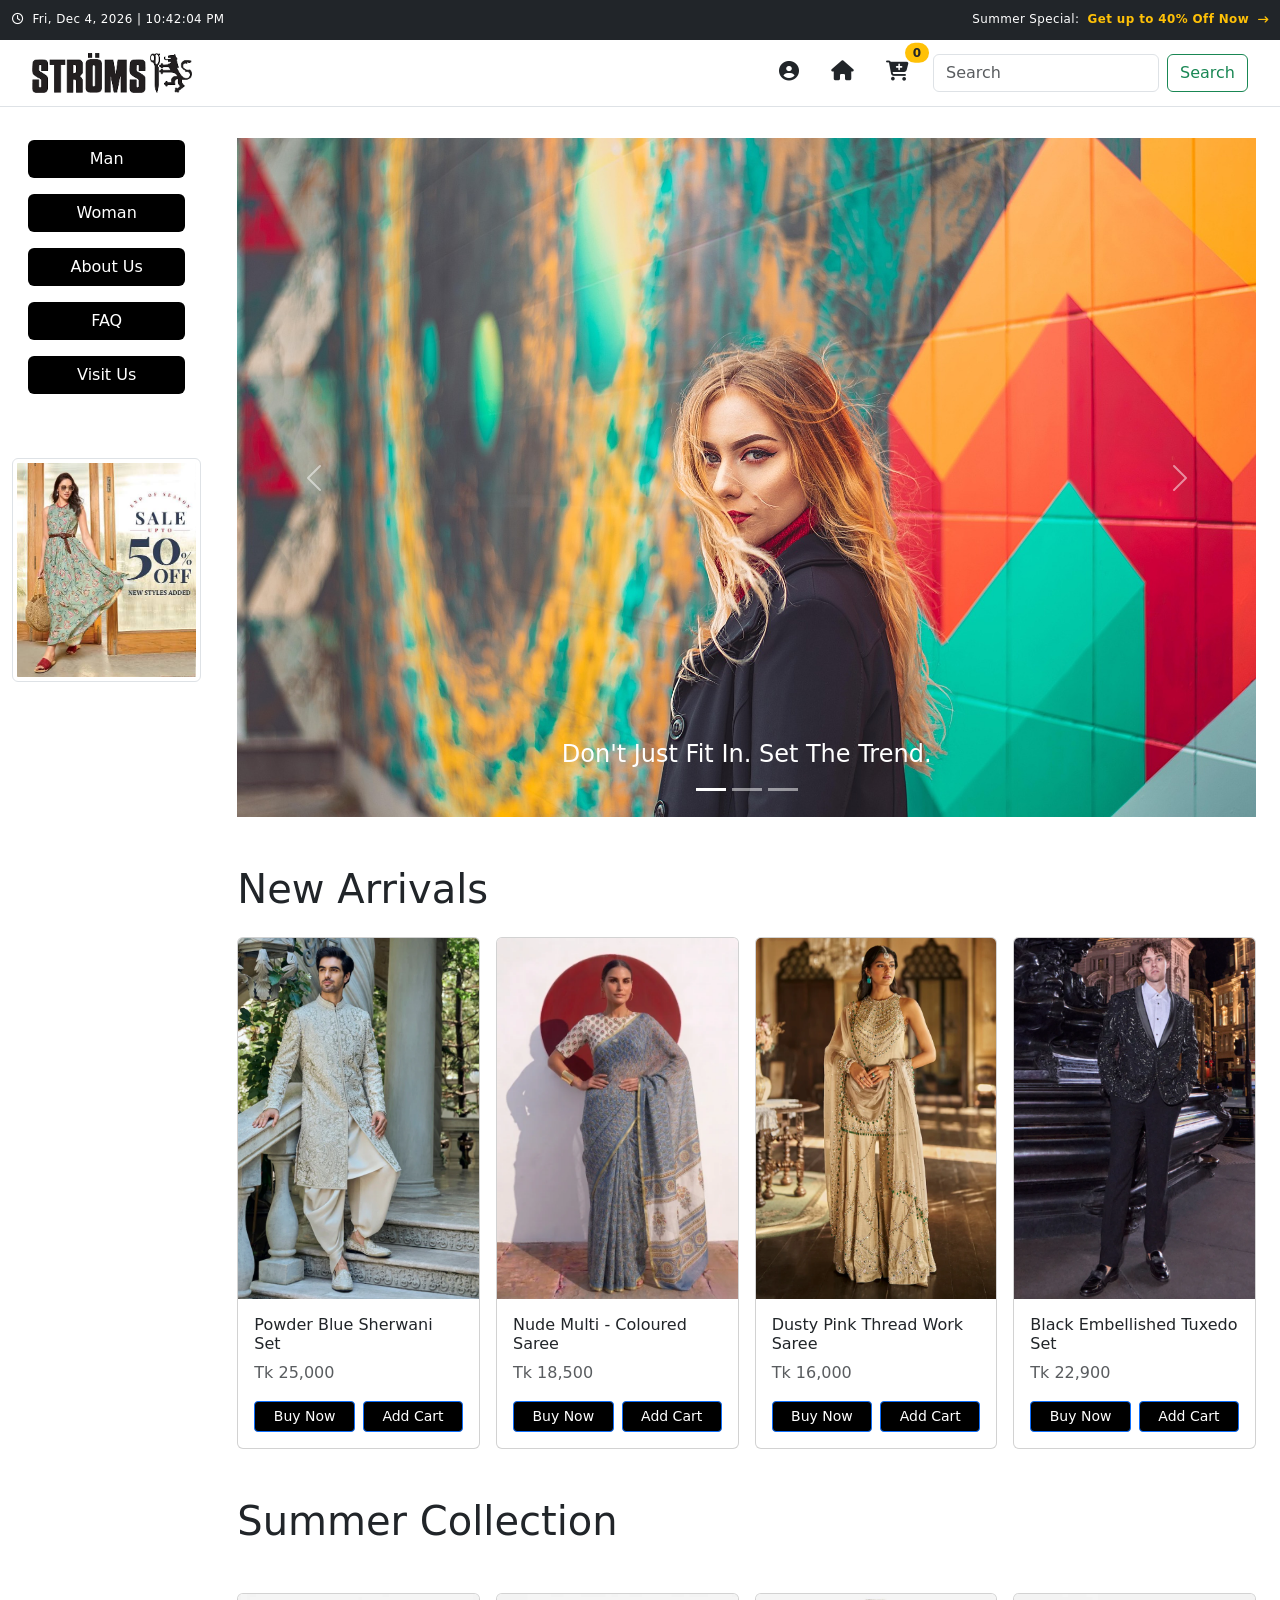
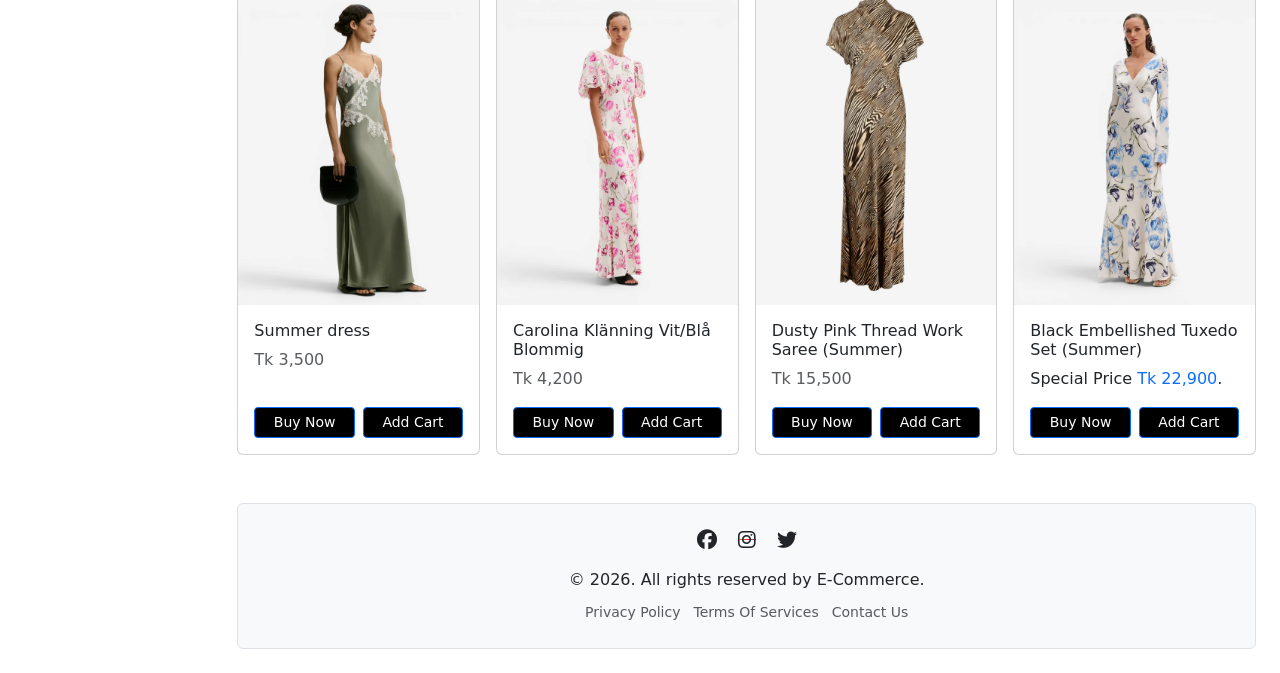
<file: index.html>
<!DOCTYPE html>
<html lang="en">

<head>
    <meta charset="UTF-8">
    <meta name="viewport" content="width=device-width, initial-scale=1.0">
    <title>OVO Home</title>
    <link rel="stylesheet" href="./css/bootstrap.min.css">
    <link rel="stylesheet" href="https://cdnjs.cloudflare.com/ajax/libs/font-awesome/6.5.1/css/all.min.css" />
    <link rel="stylesheet" href="./style.css">
</head>

<body>

    <!-- Sticky nav -1 -->
    <div class="top-ticker-banner fixed-top bg-dark text-white d-flex align-items-center">
        <div
            class="container-fluid bg-dark d-flex flex-column flex-sm-row justify-content-between align-items-center text-center">
            <div class="ticker-date small mb-1 mb-sm-0 text-white fw-large">
                <i class="fa-regular fa-clock me-2"></i><span id="live-clock">Loading timestamp...</span>
            </div>
            <div class="ticker-cta small">
                <span class="d-none d-md-inline text-white">Summer Special:</span>
                <a href="#" class="fw-bold text-warning text-decoration-none ms-1 hover-underline">
                    Get up to 40% Off Now <i class="fa-solid fa-arrow-right-long ms-1 small"></i>
                </a>
            </div>
        </div>
    </div>
    
    

    <header>
        <!--Sticky nav-2-->
        <nav class="navbar navbar-expand-lg fixed-top m-0 p-2 bg-white border-bottom">
            <div class="container-fluid px-md-4">
                <a class="navbar-brand" href="#">
                    <img src="./assets/logo.avif" alt="Logo" style="height: 40px; width: auto;">
                </a>
                <button class="navbar-toggler" type="button" data-bs-toggle="collapse"
                    data-bs-target="#navbarSupportedContent" aria-controls="navbarSupportedContent"
                    aria-expanded="false" aria-label="Toggle navigation">
                    <span class="navbar-toggler-icon"></span>
                </button>

                <div class="collapse navbar-collapse" id="navbarSupportedContent">
                    <ul class="navbar-nav d-md-none border-bottom pb-2 mb-2">
                        <li class="nav-item"><a class="nav-link" href="./man.html">Man</a></li>
                        <li class="nav-item"><a class="nav-link" href="./woman.html">Woman</a></li>
                        <li class="nav-item"><a class="nav-link" href="./aboutus.html">About Us</a></li>
                        <li class="nav-item"><a class="nav-link" href="./faq.html">FAQ</a></li>
                        <li class="nav-item"><a class="nav-link" href="./visit.html">Visit Us</a></li>
                    </ul>

                    <ul class="navbar-nav ms-auto mb-2 mb-lg-0 d-flex flex-row gap-3 alignment-mobile">
                        <li class="nav-item">
                            <a class="nav-link active p-2" aria-current="page" href="./profile.html">
                                <i class="fa-solid fa-circle-user text-dark fs-5"></i>
                            </a>
                        </li>
                        <li class="nav-item">
                            <a class="nav-link p-2" href="./index.html">
                                <i class="fa-solid fa-house text-dark fs-5"></i>
                            </a>
                        </li>
                        <li class="nav-item">
                            <a class="nav-link p-2 position-relative" href="#" data-bs-toggle="offcanvas"
                                data-bs-target="#cartSidebar">
                                <i class="fa-solid fa-cart-plus text-dark fs-5"></i>
                                <span id="cart-count"
                                    class="badge bg-warning text-dark position-absolute top-0 start-100 translate-middle rounded-pill">0</span>
                            </a>
                        </li>
                    </ul>

                    <form class="d-flex ms-lg-3 mt-2 mt-lg-0" role="search">
                        <input class="form-control me-2" type="search" placeholder="Search" aria-label="Search" />
                        <button class="btn btn-outline-success text-success bg-transparent"
                            type="submit">Search</button>
                    </form>
                </div>
            </div>
        </nav>
    </header>

    <main class="main-content-area">
        <div class="container-fluid">
            <div class="row">
                <!--Sticky nav3-->
                <div class="nav-2 col-md-2 position-fixed start-0 vh-100 d-none d-md-block sidebar-desktop-fixed">
                    <ul class="nav nav-pills flex-column px-3 pt-4">
                        <li class="nav-item mb-3"><a class="btn w-100" href="./man.html">Man</a></li>
                        <li class="nav-item mb-3"><a class="btn w-100" href="./woman.html">Woman</a></li>
                        <li class="nav-item mb-3"><a class="btn w-100" href="./aboutus.html">About Us</a></li>
                        <li class="nav-item mb-3"><a class="btn w-100" href="./faq.html">FAQ</a></li>
                        <li class="nav-item mb-3"><a class="btn w-100" href="./visit.html">Visit Us</a></li>
                    </ul>
                    <img src="./assets/sale.jpg" class="img-thumbnail mt-5 d-block mx-auto" alt="Sale">
                </div>
<!--Main start-->
                <div class="col-12 col-md-10 offset-md-2 py-4 px-4">

                    <div class="offcanvas offcanvas-end" tabindex="-1" id="cartSidebar">
                        <div class="offcanvas-header">
                            <h5 class="offcanvas-title">Shopping Cart</h5>
                            <button type="button" class="btn-close" data-bs-dismiss="offcanvas"
                                aria-label="Close"></button>
                        </div>
                        <div class="offcanvas-body">
                            <ul id="cart-items" class="list-group mb-3"></ul>
                            <hr>
                            <h5>Total: Tk <span id="cart-total">0</span></h5>
                        </div>
                    </div>

                    <section class="mb-5">
                        <div id="carouselExampleCaptions" class="carousel slide" data-bs-ride="carousel">
                            <div class="carousel-indicators">
                                <button type="button" data-bs-target="#carouselExampleCaptions" data-bs-slide-to="0"
                                    class="active" aria-current="true" aria-label="Slide 1"></button>
                                <button type="button" data-bs-target="#carouselExampleCaptions" data-bs-slide-to="1"
                                    aria-label="Slide 2"></button>
                                <button type="button" data-bs-target="#carouselExampleCaptions" data-bs-slide-to="2"
                                    aria-label="Slide 3"></button>
                            </div>
                            <div class="carousel-inner">
                                <div class="carousel-item active">
                                    <img src="./assets/caro1.jpg" class="d-block w-100" alt="...">
                                    <div class="carousel-caption">
                                        <h1 class="display-4 fs-4 fs-md-1">Don't Just Fit In. Set The Trend.</h1>
                                    </div>
                                </div>
                                <div class="carousel-item">
                                    <img src="./assets/waldemar_ru-woman-6626742_1920.jpg" class="d-block w-100"
                                        alt="...">
                                    <div class="carousel-caption">
                                        <h1 class="display-4 fs-4 fs-md-1">Fresh Drops Daily. Upgrade Your Rotation.
                                        </h1>
                                    </div>
                                </div>
                                <div class="carousel-item">
                                    <img src="./assets/caro3.jpg" class="d-block w-100" alt="...">
                                    <div class="carousel-caption">
                                        <h1 class="display-4 fs-4 fs-md-1">Your Style, Your Rules. Unapologetically You
                                        </h1>
                                    </div>
                                </div>
                            </div>
                            <button class="carousel-control-prev" type="button"
                                data-bs-target="#carouselExampleCaptions" data-bs-slide="prev">
                                <span class="carousel-control-prev-icon" aria-hidden="true"></span>
                                <span class="visually-hidden">Previous</span>
                            </button>
                            <button class="carousel-control-next" type="button"
                                data-bs-target="#carouselExampleCaptions" data-bs-slide="next">
                                <span class="carousel-control-next-icon" aria-hidden="true"></span>
                                <span class="visually-hidden">Next</span>
                            </button>
                        </div>
                    </section>
<!--Product-->
                    <section class="product-section mb-5">
                        <h3 class="mb-4 display-6"><b>New Arrivals</b></h3>
                        <div class="row g-3">
                            <div class="col-12 col-sm-6 col-lg-3">
                                <div class="card h-100">
                                    <img src="./assets/New Arrivals/10.webp" class="card-img-top" alt="Product">
                                    <div class="card-body d-flex flex-column justify-content-between">
                                        <div>
                                            <h5 class="card-title fs-6">Powder Blue Sherwani Set</h5>
                                            <p class="card-text mb-3 text-muted">Tk 25,000</p>
                                        </div>
                                        <div class="d-flex gap-2">
                                            <a href="#" class="btn btn-primary btn-sm flex-fill">Buy Now</a>
                                            <button class="btn btn-outline-primary btn-sm flex-fill"
                                                onclick="toggleCart('Powder Blue Sherwani Set', 25000, this)">Add
                                                Cart</button>
                                        </div>
                                    </div>
                                </div>
                            </div>
                            <div class="col-12 col-sm-6 col-lg-3">
                                <div class="card h-100">
                                    <img src="./assets/New Arrivals/1.webp" class="card-img-top" alt="Product">
                                    <div class="card-body d-flex flex-column justify-content-between">
                                        <div>
                                            <h5 class="card-title fs-6">Nude Multi - Coloured Saree</h5>
                                            <p class="card-text mb-3 text-muted">Tk 18,500</p>
                                        </div>
                                        <div class="d-flex gap-2">
                                            <a href="#" class="btn btn-primary btn-sm flex-fill">Buy Now</a>
                                            <button class="btn btn-outline-primary btn-sm flex-fill"
                                                onclick="toggleCart('Nude Multi - Coloured Saree', 18500, this)">Add
                                                Cart</button>
                                        </div>
                                    </div>
                                </div>
                            </div>
                            <div class="col-12 col-sm-6 col-lg-3">
                                <div class="card h-100">
                                    <img src="./assets/New Arrivals/7.webp" class="card-img-top" alt="Product">
                                    <div class="card-body d-flex flex-column justify-content-between">
                                        <div>
                                            <h5 class="card-title fs-6">Dusty Pink Thread Work Saree</h5>
                                            <p class="card-text mb-3 text-muted">Tk 16,000</p>
                                        </div>
                                        <div class="d-flex gap-2">
                                            <a href="#" class="btn btn-primary btn-sm flex-fill">Buy Now</a>
                                            <button class="btn btn-outline-primary btn-sm flex-fill"
                                                onclick="toggleCart('Dusty Pink Thread Work Saree', 16000, this)">Add
                                                Cart</button>
                                        </div>
                                    </div>
                                </div>
                            </div>
                            <div class="col-12 col-sm-6 col-lg-3">
                                <div class="card h-100">
                                    <img src="./assets/New Arrivals/11.webp" class="card-img-top" alt="Product">
                                    <div class="card-body d-flex flex-column justify-content-between">
                                        <div>
                                            <h5 class="card-title fs-6">Black Embellished Tuxedo Set</h5>
                                            <p class="card-text mb-3 text-muted">Tk 22,900</p>
                                        </div>
                                        <div class="d-flex gap-2">
                                            <a href="#" class="btn btn-primary btn-sm flex-fill">Buy Now</a>
                                            <button class="btn btn-outline-primary btn-sm flex-fill"
                                                onclick="toggleCart('Black Embellished Tuxedo Set', 22900, this)">Add
                                                Cart</button>
                                        </div>
                                    </div>
                                </div>
                            </div>
                        </div>

                        <h3 class="my-5 display-6"><b>Summer Collection</b></h3>
                        <div class="row g-3">
                            <div class="col-12 col-sm-6 col-lg-3">
                                <div class="card h-100">
                                    <img src="./assets/New Arrivals/31.webp" class="card-img-top" alt="Product">
                                    <div class="card-body d-flex flex-column justify-content-between">
                                        <div>
                                            <h5 class="card-title fs-6">Summer dress</h5>
                                            <p class="card-text mb-3 text-muted">Tk 3,500</p>
                                        </div>
                                        <div class="d-flex gap-2">
                                            <a href="#" class="btn btn-primary btn-sm flex-fill">Buy Now</a>
                                            <button class="btn btn-outline-primary btn-sm flex-fill"
                                                onclick="toggleCart('Summer dress', 3500, this)">Add Cart</button>
                                        </div>
                                    </div>
                                </div>
                            </div>
                            <div class="col-12 col-sm-6 col-lg-3">
                                <div class="card h-100">
                                    <img src="./assets/New Arrivals/32.webp" class="card-img-top" alt="Product">
                                    <div class="card-body d-flex flex-column justify-content-between">
                                        <div>
                                            <h5 class="card-title fs-6">Carolina Klänning Vit/Blå Blommig</h5>
                                            <p class="card-text mb-3 text-muted">Tk 4,200</p>
                                        </div>
                                        <div class="d-flex gap-2">
                                            <a href="#" class="btn btn-primary btn-sm flex-fill">Buy Now</a>
                                            <button class="btn btn-outline-primary btn-sm flex-fill"
                                                onclick="toggleCart('Carolina Klänning Vit/Blå Blommig', 4200, this)">Add
                                                Cart</button>
                                        </div>
                                    </div>
                                </div>
                            </div>
                            <div class="col-12 col-sm-6 col-lg-3">
                                <div class="card h-100">
                                    <img src="./assets/New Arrivals/33.webp" class="card-img-top" alt="Product">
                                    <div class="card-body d-flex flex-column justify-content-between">
                                        <div>
                                            <h5 class="card-title fs-6">Dusty Pink Thread Work Saree (Summer)</h5>
                                            <p class="card-text mb-3 text-muted">Tk 15,500</p>
                                        </div>
                                        <div class="d-flex gap-2">
                                            <a href="#" class="btn btn-primary btn-sm flex-fill">Buy Now</a>
                                            <button class="btn btn-outline-primary btn-sm flex-fill"
                                                onclick="toggleCart('Dusty Pink Thread Work Saree (Summer Edition)', 15500, this)">Add
                                                Cart</button>
                                        </div>
                                    </div>
                                </div>
                            </div>
                            <div class="col-12 col-sm-6 col-lg-3">
                                <div class="card h-100">
                                    <img src="./assets/New Arrivals/34.webp" class="card-img-top" alt="Product">
                                    <div class="card-body d-flex flex-column justify-content-between">
                                        <div>
                                            <h5 class="card-title fs-6">Black Embellished Tuxedo Set (Summer)</h5>
                                            <p class="card-text mb-2">Special Price <span class="text-primary">Tk
                                                    22,900</span>.</p>
                                        </div>
                                        <div class="d-flex gap-2">
                                            <a href="#" class="btn btn-primary btn-sm flex-fill">Buy Now</a>
                                            <button class="btn btn-outline-primary btn-sm flex-fill"
                                                onclick="toggleCart('Black Embellished Tuxedo Set (Summer Edition)', 22900, this)">Add
                                                Cart</button>
                                        </div>
                                    </div>
                                </div>
                            </div>
                        </div>
                    </section>

                    <footer class="text-center bg-light py-4 mt-5 rounded border">
                        <div class="mb-3">
                            <a href="#" class="me-3 text-dark"><i class="fa-brands fa-facebook fa-lg"></i></a>
                            <a href="#" class="me-3 text-dark"><i class="fa-brands fa-instagram fa-lg"></i></a>
                            <a href="#" class="text-dark"><i class="fa-brands fa-twitter fa-lg"></i></a>
                        </div>
                        <p class="mb-2"> &copy; 2026. All rights reserved by E-Commerce. </p>
                        <div>
                            <a href="#" class="text-muted me-2 text-decoration-none small">Privacy Policy</a>
                            <a href="#" class="text-muted me-2 text-decoration-none small">Terms Of Services</a>
                            <a href="#" class="text-muted text-decoration-none small">Contact Us</a>
                        </div>
                    </footer>

                </div>
            </div>
        </div>
    </main>
<!--java-->
    <script>
       
        function updateLiveClock() {
            const clockElement = document.getElementById('live-clock');
            if (!clockElement) return;

            const now = new Date();
            const options = { weekday: 'short', year: 'numeric', month: 'short', day: 'numeric' };
            const dateString = now.toLocaleDateString('en-US', options);
            const timeString = now.toLocaleTimeString('en-US', { hour12: true });

            clockElement.innerText = `${dateString} | ${timeString}`;
        }
        updateLiveClock();
        setInterval(updateLiveClock, 1000);

        // --- Cart  ---
        let count = 0;
        let total = 0;

        function toggleCart(name, price, button) {
            const itemId = "cart-item-" + name.replace(/[^a-zA-Z0-9]/g, "-").toLowerCase();
            const existingItem = document.getElementById(itemId);

            if (!existingItem) {
                count++;
                total += price;

                let li = document.createElement("li");
                li.id = itemId;
                li.className = "list-group-item d-flex justify-content-between align-items-center";
                li.innerHTML = `<span>${name}</span> <span class="text-muted">Tk ${price.toLocaleString()}</span>`;
                document.getElementById("cart-items").appendChild(li);

                button.classList.remove('btn-outline-primary');
                button.classList.add('btn-success');
                button.innerText = 'Added ✓';
            } else {
                count--;
                total -= price;

                existingItem.remove();

                button.classList.remove('btn-success');
                button.classList.add('btn-outline-primary');
                button.innerText = 'Add Cart';
            }

            document.getElementById("cart-count").innerText = count;
            document.getElementById("cart-total").innerText = total.toLocaleString();
        }
    </script>
    <script src="./js/bootstrap.bundle.js"></script>
</body>

</html>
</file>
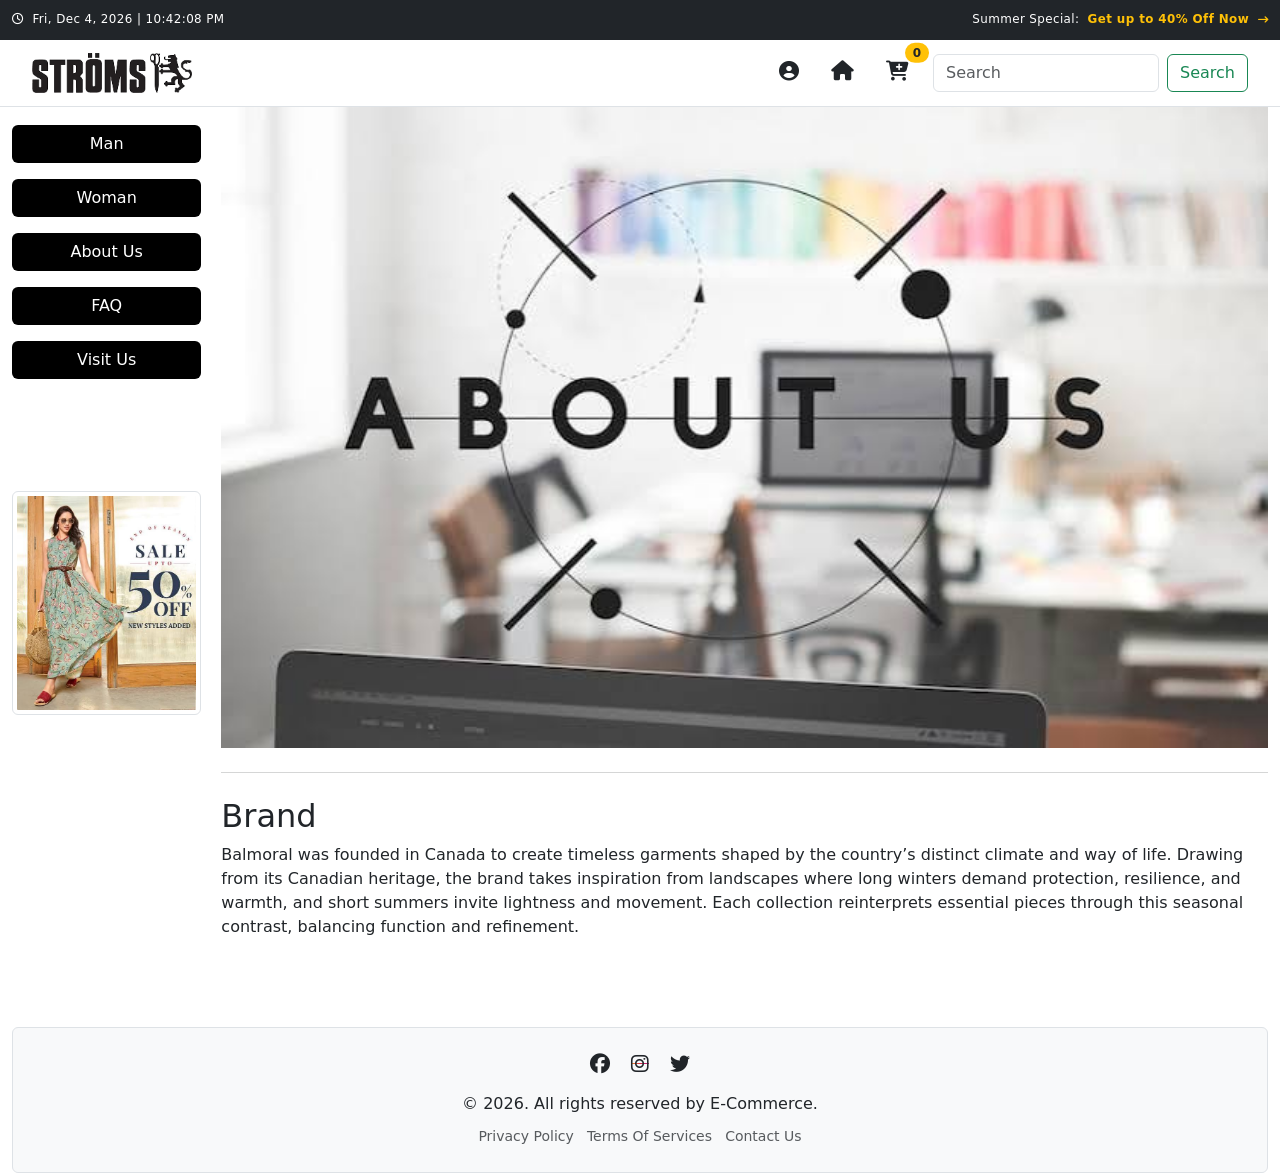
<file: aboutus.html>
<!DOCTYPE html>
<html lang="en">

<head>
    <meta charset="UTF-8">
    <meta name="viewport" content="width=device-width, initial-scale=1.0">
    <title>OVO About Us</title>
    <link rel="stylesheet" href="./css/bootstrap.min.css">
    <link rel="stylesheet" href="https://cdnjs.cloudflare.com/ajax/libs/font-awesome/6.5.1/css/all.min.css" />
    <link rel="stylesheet" href="./style.css">
</head>

<body>

    <!-- Sticky nav -1 -->
    <div class="top-ticker-banner fixed-top bg-dark text-white d-flex align-items-center">
        <div
            class="container-fluid bg-dark d-flex flex-column flex-sm-row justify-content-between align-items-center text-center">
            <div class="ticker-date small mb-1 mb-sm-0 text-white fw-large">
                <i class="fa-regular fa-clock me-2"></i><span id="live-clock">Loading timestamp...</span>
            </div>
            <div class="ticker-cta small">
                <span class="d-none d-md-inline text-white">Summer Special:</span>
                <a href="#" class="fw-bold text-warning text-decoration-none ms-1 hover-underline">
                    Get up to 40% Off Now <i class="fa-solid fa-arrow-right-long ms-1 small"></i>
                </a>
            </div>
        </div>
    </div>
    
    
    
    <header>
        <!--Sticky nav-2-->
        <nav class="navbar navbar-expand-lg fixed-top m-0 p-2 bg-white border-bottom">
            <div class="container-fluid px-md-4">
                <a class="navbar-brand" href="#">
                    <img src="./assets/logo.avif" alt="Logo" style="height: 40px; width: auto;">
                </a>
                <button class="navbar-toggler" type="button" data-bs-toggle="collapse"
                    data-bs-target="#navbarSupportedContent" aria-controls="navbarSupportedContent" aria-expanded="false"
                    aria-label="Toggle navigation">
                    <span class="navbar-toggler-icon"></span>
                </button>
    
                <div class="collapse navbar-collapse" id="navbarSupportedContent">
                    <ul class="navbar-nav d-md-none border-bottom pb-2 mb-2">
                        <li class="nav-item"><a class="nav-link" href="./man.html">Man</a></li>
                        <li class="nav-item"><a class="nav-link" href="./woman.html">Woman</a></li>
                        <li class="nav-item"><a class="nav-link" href="./aboutus.html">About Us</a></li>
                        <li class="nav-item"><a class="nav-link" href="./faq.html">FAQ</a></li>
                        <li class="nav-item"><a class="nav-link" href="./visit.html">Visit Us</a></li>
                    </ul>
    
                    <ul class="navbar-nav ms-auto mb-2 mb-lg-0 d-flex flex-row gap-3 alignment-mobile">
                        <li class="nav-item">
                            <a class="nav-link active p-2" aria-current="page" href="./profile.html">
                                <i class="fa-solid fa-circle-user text-dark fs-5"></i>
                            </a>
                        </li>
                        <li class="nav-item">
                            <a class="nav-link p-2" href="./index.html">
                                <i class="fa-solid fa-house text-dark fs-5"></i>
                            </a>
                        </li>
                        <li class="nav-item">
                            <a class="nav-link p-2 position-relative" href="#" data-bs-toggle="offcanvas"
                                data-bs-target="#cartSidebar">
                                <i class="fa-solid fa-cart-plus text-dark fs-5"></i>
                                <span id="cart-count"
                                    class="badge bg-warning text-dark position-absolute top-0 start-100 translate-middle rounded-pill">0</span>
                            </a>
                        </li>
                    </ul>
    
                    <form class="d-flex ms-lg-3 mt-2 mt-lg-0" role="search">
                        <input class="form-control me-2" type="search" placeholder="Search" aria-label="Search" />
                        <button class="btn btn-outline-success text-success bg-transparent" type="submit">Search</button>
                    </form>
                </div>
            </div>
        </nav>
    </header>

    <main style="padding-top: 56px;">
        <div class="container-fluid">
            <div class="row">


                <div class="nav-2 col-md-2 position-fixed start-0 vh-100 d-none d-md-block"
                    style="z-index: 1020; top: 56px; padding-top: 69px;">
                    <ul class="nav nav-pills flex-column px-7 pt-9 ">
                        
                        <li class="nav-item mb-3">
                            <a class="btn w-100 " href="./man.html">Man</a>
                        </li>
                        <li class="nav-item mb-3">
                            <a class="btn w-100 " href="./woman.html">Woman</a>
                        </li>
                        <li class="nav-item mb-3">
                            <a class="btn w-100 " href="./aboutus.html">About Us</a>
                        </li>
                        <li class="nav-item mb-3">
                            <a class="btn w-100 " href="./faq.html">FAQ</a>
                        </li>
                        <li class="nav-item mb-3">
                            <a class="btn w-100 " href="./visit.html">Visit Us</a>
                        </li>
                    </ul>
                <br>
                <br>
                <img src="./assets/sale.jpg" class="img-thumbnail mt-5 d-block mx-auto" alt="...">
                </div>
                </div>


                <div class="col-12 col-md-10 offset-md-2 py-4 px-4">


                    <div class="offcanvas offcanvas-end" tabindex="-1" id="cartSidebar">
                        <div class="offcanvas-header">
                            <h5 class="offcanvas-title">Shopping Cart</h5>
                            <button type="button" class="btn-close" data-bs-dismiss="offcanvas"
                                aria-label="Close"></button>
                        </div>
                        <div class="offcanvas-body">
                            <ul id="cart-items" class="list-group mb-3">

                            </ul>
                            <hr>
                            <h5>Total: Tk <span id="cart-total">0</span></h5>
                        </div>
                    </div>
                </div>

                <!--about us-->
<section style="margin-top: -33px !important; position: relative; z-index: 10;">
    <div class="col-md-10 offset-md-2 pt-0 pb-4 px-6">
        <img src="./assets/about us.jpg" alt="About Us" class="img-fluid w-100">

        <hr class="my-4 text-muted">

        <div class="text">
            <div class="text-head">
                <h2>Brand</h2>
            </div>
            <div class="text-p">
                <p>Balmoral was founded in Canada to create timeless garments shaped by the country’s distinct climate
                    and way of life.
                    Drawing from its Canadian heritage, the brand takes inspiration from landscapes where long winters
                    demand protection,
                    resilience, and warmth, and short summers invite lightness and movement. Each collection
                    reinterprets essential pieces
                    through this seasonal contrast, balancing function and refinement.</p>
            </div>
        </div>
    </div>
</section>









<footer class="text-center bg-light py-4 mt-5 rounded border">
    <div class="mb-3">
        <a href="#" class="me-3 text-dark"><i class="fa-brands fa-facebook fa-lg"></i></a>
        <a href="#" class="me-3 text-dark"><i class="fa-brands fa-instagram fa-lg"></i></a>
        <a href="#" class="text-dark"><i class="fa-brands fa-twitter fa-lg"></i></a>
    </div>
    <p class="mb-2"> &copy; 2026. All rights reserved by E-Commerce. </p>
    <div>
        <a href="#" class="text-muted me-2 text-decoration-none small">Privacy Policy</a>
        <a href="#" class="text-muted me-2 text-decoration-none small">Terms Of Services</a>
        <a href="#" class="text-muted text-decoration-none small">Contact Us</a>
    </div>
</footer>

</div>
</div>
</div>
</main>
<!--Java-->
<script>

    function updateLiveClock() {
        const clockElement = document.getElementById('live-clock');
        if (!clockElement) return;

        const now = new Date();
        const options = { weekday: 'short', year: 'numeric', month: 'short', day: 'numeric' };
        const dateString = now.toLocaleDateString('en-US', options);
        const timeString = now.toLocaleTimeString('en-US', { hour12: true });

        clockElement.innerText = `${dateString} | ${timeString}`;
    }
    updateLiveClock();
    setInterval(updateLiveClock, 1000);

    // --- Cart  ---
    let count = 0;
    let total = 0;

    function toggleCart(name, price, button) {
        const itemId = "cart-item-" + name.replace(/[^a-zA-Z0-9]/g, "-").toLowerCase();
        const existingItem = document.getElementById(itemId);

        if (!existingItem) {
            count++;
            total += price;

            let li = document.createElement("li");
            li.id = itemId;
            li.className = "list-group-item d-flex justify-content-between align-items-center";
            li.innerHTML = `<span>${name}</span> <span class="text-muted">Tk ${price.toLocaleString()}</span>`;
            document.getElementById("cart-items").appendChild(li);

            button.classList.remove('btn-outline-primary');
            button.classList.add('btn-success');
            button.innerText = 'Added ✓';
        } else {
            count--;
            total -= price;

            existingItem.remove();

            button.classList.remove('btn-success');
            button.classList.add('btn-outline-primary');
            button.innerText = 'Add Cart';
        }

        document.getElementById("cart-count").innerText = count;
        document.getElementById("cart-total").innerText = total.toLocaleString();
    }
</script>


<script src="./js/bootstrap.bundle.js"></script>
</body>

</html>
</file>
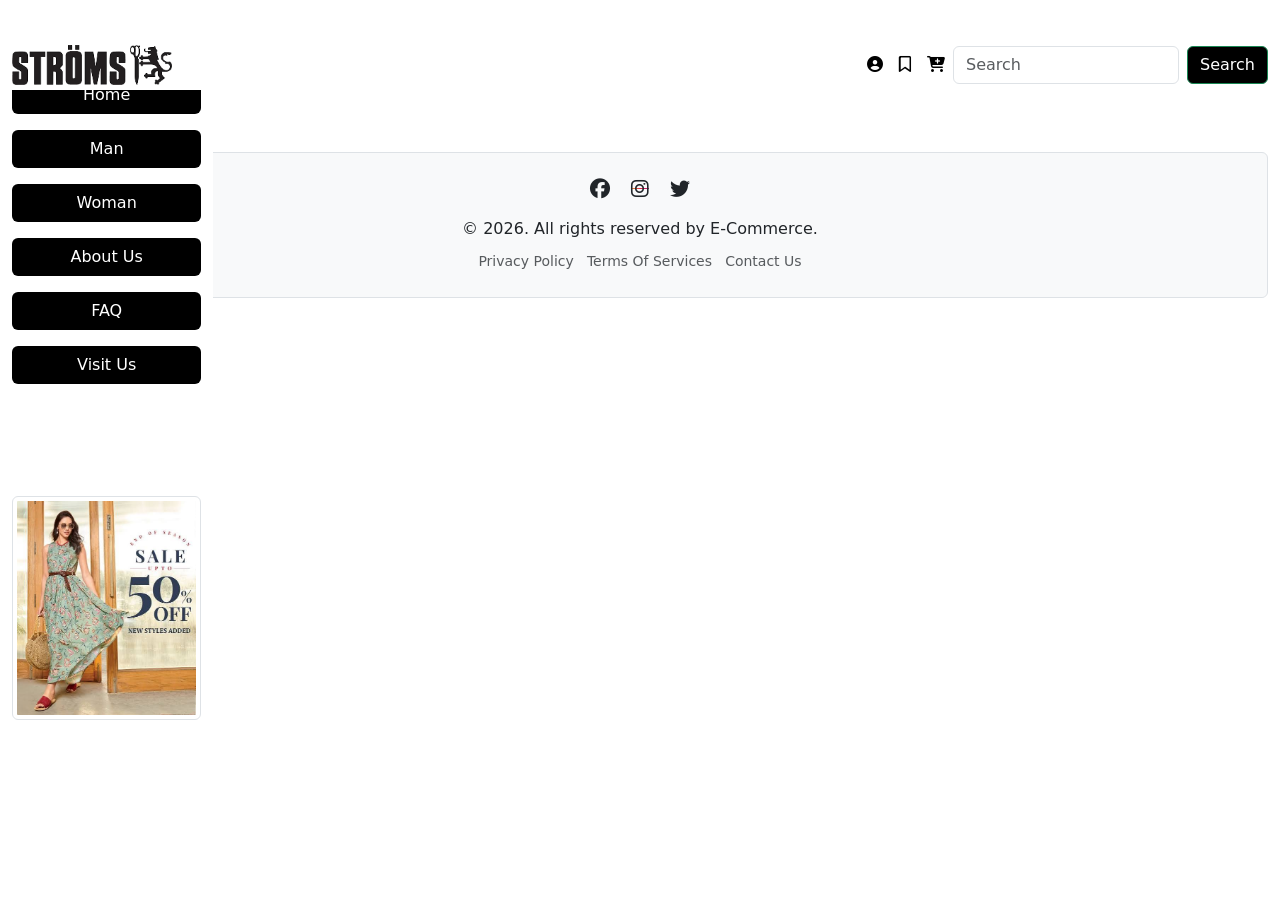
<file: cart.html>
<!DOCTYPE html>
<html lang="en">

<head>
    <meta charset="UTF-8">
    <meta name="viewport" content="width=device-width, initial-scale=1.0">
    <title>OVO Cart</title>
    <link rel="stylesheet" href="./css/bootstrap.min.css">
    <link rel="stylesheet" href="https://cdnjs.cloudflare.com/ajax/libs/font-awesome/6.5.1/css/all.min.css" />
    <link rel="stylesheet" href="./style.css">
</head>

<body>

    <header>
        <nav class="navbar navbar-expand-lg fixed-top m-0 p-0">
            <div class="container-fluid px-8">
                <a class="navbar-brand" href="#">
                    <img src="./assets/logo.avif" alt="Logo" style="height: 40px; width: auto;">
                </a>
                <button class="navbar-toggler" type="button" data-bs-toggle="collapse"
                    data-bs-target="#navbarSupportedContent" aria-controls="navbarSupportedContent"
                    aria-expanded="false" aria-label="Toggle navigation">
                    <span class="navbar-toggler-icon"></span>
                </button>
                <div class="collapse navbar-collapse" id="navbarSupportedContent">
                    <ul class="navbar-nav ms-auto mb-2 mb-lg-0">
                        <li class="nav-item">
                            <a class="nav-link active" aria-current="page" href="#"><i class="fa-solid fa-circle-user"
                                    style="color: rgb(0, 0, 0);"></i></a>
                        </li>
                        <li class="nav-item">
                            <a class="nav-link" href=""><i class="fa-regular fa-bookmark"
                                    style="color: rgb(0, 0, 0);"></i></a>
                        </li>
                        <li class="nav-item">
                            <a class="nav-link" href="#">
                                <i class="fa-solid fa-cart-plus" style="color: rgb(0, 0, 0);"></i>
                                <span></span>
                            </a>
                        </li>
                    </ul>
                    <form class="d-flex" role="search">
                        <input class="form-control me-2" type="search" placeholder="Search" aria-label="Search" />
                        <button class="btn btn-outline-success" type="submit">Search</button>
                    </form>
                </div>
            </div>
        </nav>
    </header>

    <main style="padding-top: 56px;">
        <div class="container-fluid">
            <div class="row">

                
                <div class="nav-2 col-md-2 position-fixed start-0 vh-100 d-none d-md-block"
                    style="z-index: 1020; top: 56px; padding-top: 20px;">
                    <ul class="nav nav-pills flex-column px-7 pt-9 ">
                        <li class="nav-item mb-3 ">
                            <a class="btn  w-100" aria-current="page" href="./index.html">Home</a>
                        </li>
                        <li class="nav-item mb-3">
                            <a class="btn w-100 " href="#">Man</a>
                        </li>
                        <li class="nav-item mb-3">
                            <a class="btn w-100 " href="#">Woman</a>
                        </li>
                        <li class="nav-item mb-3">
                            <a class="btn w-100 " href="./aboutus.html">About Us</a>
                        </li>
                        <li class="nav-item mb-3">
                            <a class="btn w-100 " href="./faq.html">FAQ</a>
                        </li>
                        <li class="nav-item mb-3">
                            <a class="btn w-100 " href="./visit.html">Visit Us</a>
                        </li>
                    </ul>
                    <br>
                    <br>
                    <img src="./assets/sale.jpg" class="img-thumbnail mt-5 d-block mx-auto" alt="...">
                    </div>
                </div>
                <!--cart-->
                <div class="col-md-10 offset-md-2 py-4 px-4">
                    <div class="offcanvas offcanvas-end" tabindex="-1" id="cartSidebar">
                        <div class="offcanvas-header">
                            <h5>Your Cart</h5>
                            <button type="button" class="btn-close" data-bs-dismiss="offcanvas"></button>
                        </div>
                    
                        <div class="offcanvas-body">
                            <ul id="cart-items" class="list-group mb-3"></ul>
                    
                            <h5>Total: Tk <span id="cart-total">0</span></h5>
                        </div>
                    </div>
                    <script>
                        let count = 0;
                        let total = 0;

                        function addToCart(name, price) {

                            count++;
                            total += price;

                            document.getElementById("cart-count").innerText = count;
                            document.getElementById("cart-total").innerText = total;

                            let li = document.createElement("li");
                            li.className = "list-group-item";
                            li.innerHTML = `${name} - Tk ${price}`;

                            document.getElementById("cart-items").appendChild(li);
                        }
                    </script>
                </div>
                <!--footer-->
                <footer class="text-center bg-light py-4 mt-5 rounded border">
                    <div class="mb-3">
                        <a href="#" class="me-3 text-dark"><i class="fa-brands fa-facebook fa-lg"></i></a>
                        <a href="#" class="me-3 text-dark"><i class="fa-brands fa-instagram fa-lg"></i></a>
                        <a href="#" class="text-dark"><i class="fa-brands fa-twitter fa-lg"></i></a>
                    </div>
                    <p class="mb-2"> &copy; 2026. All rights reserved by E-Commerce. </p>
                    <div>
                        <a href="#" class="text-muted me-2 text-decoration-none small">Privacy Policy</a>
                        <a href="#" class="text-muted me-2 text-decoration-none small">Terms Of Services</a>
                        <a href="#" class="text-muted text-decoration-none small">Contact Us</a>
                    </div>
                </footer>
                
                </div>
                </div>
                </div>
                </main>
                
                <script src="./js/bootstrap.bundle.js"></script>
                </body>
</file>
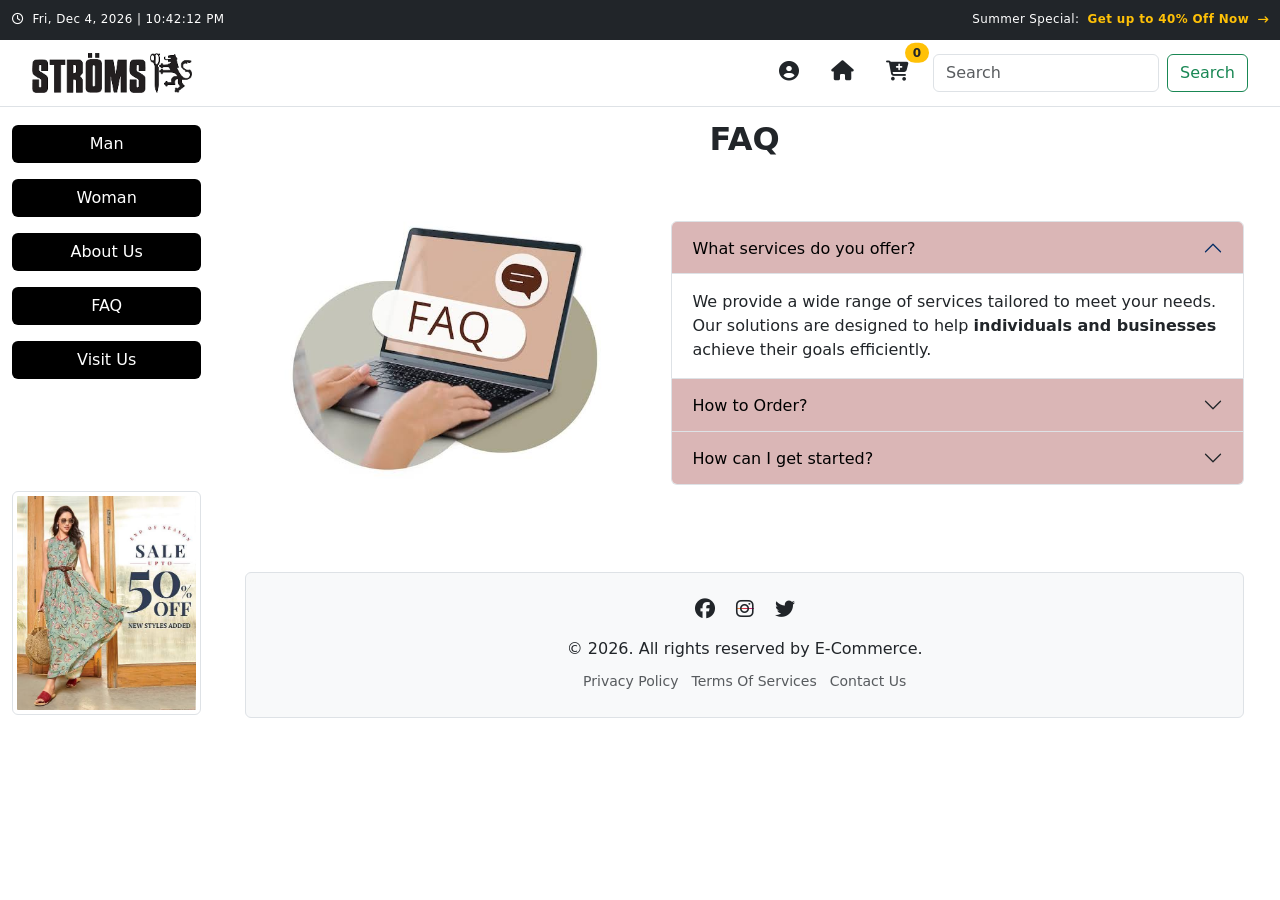
<file: faq.html>
<!DOCTYPE html>
<html lang="en">

<head>
    <meta charset="UTF-8">
    <meta name="viewport" content="width=device-width, initial-scale=1.0">
    <title>OVO FAQ</title>
    <link rel="stylesheet" href="./css/bootstrap.min.css">
    <link rel="stylesheet" href="https://cdnjs.cloudflare.com/ajax/libs/font-awesome/6.5.1/css/all.min.css" />
    <link rel="stylesheet" href="./style.css">
</head>

<body>

<!-- Sticky nav -1 -->
<div class="top-ticker-banner fixed-top bg-dark text-white d-flex align-items-center">
    <div
        class="container-fluid bg-dark d-flex flex-column flex-sm-row justify-content-between align-items-center text-center">
        <div class="ticker-date small mb-1 mb-sm-0 text-white fw-large">
            <i class="fa-regular fa-clock me-2"></i><span id="live-clock">Loading timestamp...</span>
        </div>
        <div class="ticker-cta small">
            <span class="d-none d-md-inline text-white">Summer Special:</span>
            <a href="#" class="fw-bold text-warning text-decoration-none ms-1 hover-underline">
                Get up to 40% Off Now <i class="fa-solid fa-arrow-right-long ms-1 small"></i>
            </a>
        </div>
    </div>
</div>



<header>
    <!--Sticky nav-2-->
    <nav class="navbar navbar-expand-lg fixed-top m-0 p-2 bg-white border-bottom">
        <div class="container-fluid px-md-4">
            <a class="navbar-brand" href="#">
                <img src="./assets/logo.avif" alt="Logo" style="height: 40px; width: auto;">
            </a>
            <button class="navbar-toggler" type="button" data-bs-toggle="collapse"
                data-bs-target="#navbarSupportedContent" aria-controls="navbarSupportedContent" aria-expanded="false"
                aria-label="Toggle navigation">
                <span class="navbar-toggler-icon"></span>
            </button>

            <div class="collapse navbar-collapse" id="navbarSupportedContent">
                <ul class="navbar-nav d-md-none border-bottom pb-2 mb-2">
                    <li class="nav-item"><a class="nav-link" href="./man.html">Man</a></li>
                    <li class="nav-item"><a class="nav-link" href="./woman.html">Woman</a></li>
                    <li class="nav-item"><a class="nav-link" href="./aboutus.html">About Us</a></li>
                    <li class="nav-item"><a class="nav-link" href="./faq.html">FAQ</a></li>
                    <li class="nav-item"><a class="nav-link" href="./visit.html">Visit Us</a></li>
                </ul>

                <ul class="navbar-nav ms-auto mb-2 mb-lg-0 d-flex flex-row gap-3 alignment-mobile">
                    <li class="nav-item">
                        <a class="nav-link active p-2" aria-current="page" href="./profile.html">
                            <i class="fa-solid fa-circle-user text-dark fs-5"></i>
                        </a>
                    </li>
                    <li class="nav-item">
                        <a class="nav-link p-2" href="./index.html">
                            <i class="fa-solid fa-house text-dark fs-5"></i>
                        </a>
                    </li>
                    <li class="nav-item">
                        <a class="nav-link p-2 position-relative" href="#" data-bs-toggle="offcanvas"
                            data-bs-target="#cartSidebar">
                            <i class="fa-solid fa-cart-plus text-dark fs-5"></i>
                            <span id="cart-count"
                                class="badge bg-warning text-dark position-absolute top-0 start-100 translate-middle rounded-pill">0</span>
                        </a>
                    </li>
                </ul>

                <form class="d-flex ms-lg-3 mt-2 mt-lg-0" role="search">
                    <input class="form-control me-2" type="search" placeholder="Search" aria-label="Search" />
                    <button class="btn btn-outline-success text-success bg-transparent" type="submit">Search</button>
                </form>
            </div>
        </div>
    </nav>
</header>

    <main style="padding-top: 56px;">
        <div class="container-fluid">
            <div class="row">


                <div class="nav-2 col-md-2 position-fixed start-0 vh-100 d-none d-md-block"
                    style="z-index: 1020; top: 56px; padding-top: 69px;">
                    <ul class="nav nav-pills flex-column px-7 pt-9 ">
                        <li class="nav-item mb-3">
                            <a class="btn w-100 " href="./man.html">Man</a>
                        </li>
                        <li class="nav-item mb-3">
                            <a class="btn w-100 " href="./woman.html">Woman</a>
                        </li>
                        <li class="nav-item mb-3">
                            <a class="btn w-100 " href="./aboutus.html">About Us</a>
                        </li>
                        <li class="nav-item mb-3">
                            <a class="btn w-100 " href="./faq.html">FAQ</a>
                        </li>
                        <li class="nav-item mb-3">
                            <a class="btn w-100 " href="./visit.html">Visit Us</a>
                        </li>
                    </ul>
                    <br>
                    <br>
                    <img src="./assets/sale.jpg" class="img-thumbnail mt-5 d-block mx-auto" alt="...">
                    </div>
                </div>


            <div class="col-12 col-md-10 offset-md-2 py-4 px-4 ">


                    <div class="offcanvas offcanvas-end" tabindex="-1" id="cartSidebar">
                        <div class="offcanvas-header">
                            <h5 class="offcanvas-title">Shopping Cart</h5>
                            <button type="button" class="btn-close" data-bs-dismiss="offcanvas"
                                aria-label="Close"></button>
                        </div>
                        <div class="offcanvas-body">
                            <ul id="cart-items" class="list-group mb-3">

                            </ul>
                            <hr>
                            <h5>Total: Tk <span id="cart-total">0</span></h5>
                        </div>
                    </div>
                </div>

            <!--faq-->
            <section style="margin-top: -33px !important; position: relative; z-index: 10;">
                <div class="col-md-10 offset-md-2 pt-0 pb-4 px-4">
            <section class="faq-section mb-5">
                <h2 class="text-center mb-4 fw-bolder">FAQ</h2>
            
                <div class="row align-items-center">
                    <div class="col-md-5 text-center mb-3 mb-md-0">
                        <img src="./assets/faq.jpg" class="img-fluid rounded" alt="FAQ Image">
                    </div>
                    <div class="col-md-7">
                        <div class="accordion" id="accordionExample">
            
                            <!-- Item 1 -->
                            <div class="accordion-item">
                                <h2 class="accordion-header">
                                    <button class="accordion-button" type="button" data-bs-toggle="collapse"
                                        data-bs-target="#collapseOne" aria-expanded="true" aria-controls="collapseOne">
                                        What services do you offer?
                                    </button>
                                </h2>
                                <!-- Added 'show' here so only the first one is open initially -->
                                <div id="collapseOne" class="accordion-collapse collapse show" data-bs-parent="#accordionExample">
                                    <div class="accordion-body">
                                        We provide a wide range of services tailored to meet your needs. Our
                                        solutions are designed to help <strong>individuals and
                                            businesses</strong> achieve their goals efficiently.
                                    </div>
                                </div>
                            </div>
            
                            <!-- Item 2 -->
                            <div class="accordion-item">
                                <h2 class="accordion-header">
                                    <!-- FIXED: changed target to #collapseTwo and aria-expanded to false -->
                                    <button class="accordion-button collapsed" type="button" data-bs-toggle="collapse"
                                        data-bs-target="#collapseTwo" aria-expanded="false" aria-controls="collapseTwo">
                                        How to Order?
                                    </button>
                                </h2>
                                <!-- FIXED: changed ID to collapseTwo and removed 'show' so it starts closed -->
                                <div id="collapseTwo" class="accordion-collapse collapse" data-bs-parent="#accordionExample">
                                    <div class="accordion-body">
                                        We provide a wide range of services tailored to meet your needs. Our
                                        solutions are designed to help <strong>individuals and
                                            businesses</strong> achieve their goals efficiently.
                                    </div>
                                </div>
                            </div>
            
                            <!-- Item 3 -->
                            <div class="accordion-item">
                                <h2 class="accordion-header">
                                    <!-- FIXED: changed target to #collapseThree -->
                                    <button class="accordion-button collapsed" type="button" data-bs-toggle="collapse"
                                        data-bs-target="#collapseThree" aria-expanded="false" aria-controls="collapseThree">
                                        How can I get started?
                                    </button>
                                </h2>
                                <!-- FIXED: changed ID to collapseThree -->
                                <div id="collapseThree" class="accordion-collapse collapse" data-bs-parent="#accordionExample">
                                    <div class="accordion-body">
                                        Getting started is simple. Browse our services, choose the option that
                                        best fits your requirements, and submit an inquiry through our contact
                                        form.
                                    </div>
                                </div>
                            </div>
            
                        </div>
                    </div>
                </div>
            </section>
            
            <!--footer-->
            <footer class="text-center bg-light py-4 mt-5 rounded border">
                <div class="mb-3">
                    <a href="#" class="me-3 text-dark"><i class="fa-brands fa-facebook fa-lg"></i></a>
                    <a href="#" class="me-3 text-dark"><i class="fa-brands fa-instagram fa-lg"></i></a>
                    <a href="#" class="text-dark"><i class="fa-brands fa-twitter fa-lg"></i></a>
                </div>
                <p class="mb-2"> &copy; 2026. All rights reserved by E-Commerce. </p>
                <div>
                    <a href="#" class="text-muted me-2 text-decoration-none small">Privacy Policy</a>
                    <a href="#" class="text-muted me-2 text-decoration-none small">Terms Of Services</a>
                    <a href="#" class="text-muted text-decoration-none small">Contact Us</a>
                </div>
            </footer>
            
            </div>
            </div>
            </div>
            </main>
            <!--java-->
            <script>

                function updateLiveClock() {
                    const clockElement = document.getElementById('live-clock');
                    if (!clockElement) return;

                    const now = new Date();
                    const options = { weekday: 'short', year: 'numeric', month: 'short', day: 'numeric' };
                    const dateString = now.toLocaleDateString('en-US', options);
                    const timeString = now.toLocaleTimeString('en-US', { hour12: true });

                    clockElement.innerText = `${dateString} | ${timeString}`;
                }
                updateLiveClock();
                setInterval(updateLiveClock, 1000);

                // --- Cart  ---
                let count = 0;
                let total = 0;

                function toggleCart(name, price, button) {
                    const itemId = "cart-item-" + name.replace(/[^a-zA-Z0-9]/g, "-").toLowerCase();
                    const existingItem = document.getElementById(itemId);

                    if (!existingItem) {
                        count++;
                        total += price;

                        let li = document.createElement("li");
                        li.id = itemId;
                        li.className = "list-group-item d-flex justify-content-between align-items-center";
                        li.innerHTML = `<span>${name}</span> <span class="text-muted">Tk ${price.toLocaleString()}</span>`;
                        document.getElementById("cart-items").appendChild(li);

                        button.classList.remove('btn-outline-primary');
                        button.classList.add('btn-success');
                        button.innerText = 'Added ✓';
                    } else {
                        count--;
                        total -= price;

                        existingItem.remove();

                        button.classList.remove('btn-success');
                        button.classList.add('btn-outline-primary');
                        button.innerText = 'Add Cart';
                    }

                    document.getElementById("cart-count").innerText = count;
                    document.getElementById("cart-total").innerText = total.toLocaleString();
                }
            </script>
            
            <script src="./js/bootstrap.bundle.js"></script>
            </body>
            
            </html>
</file>
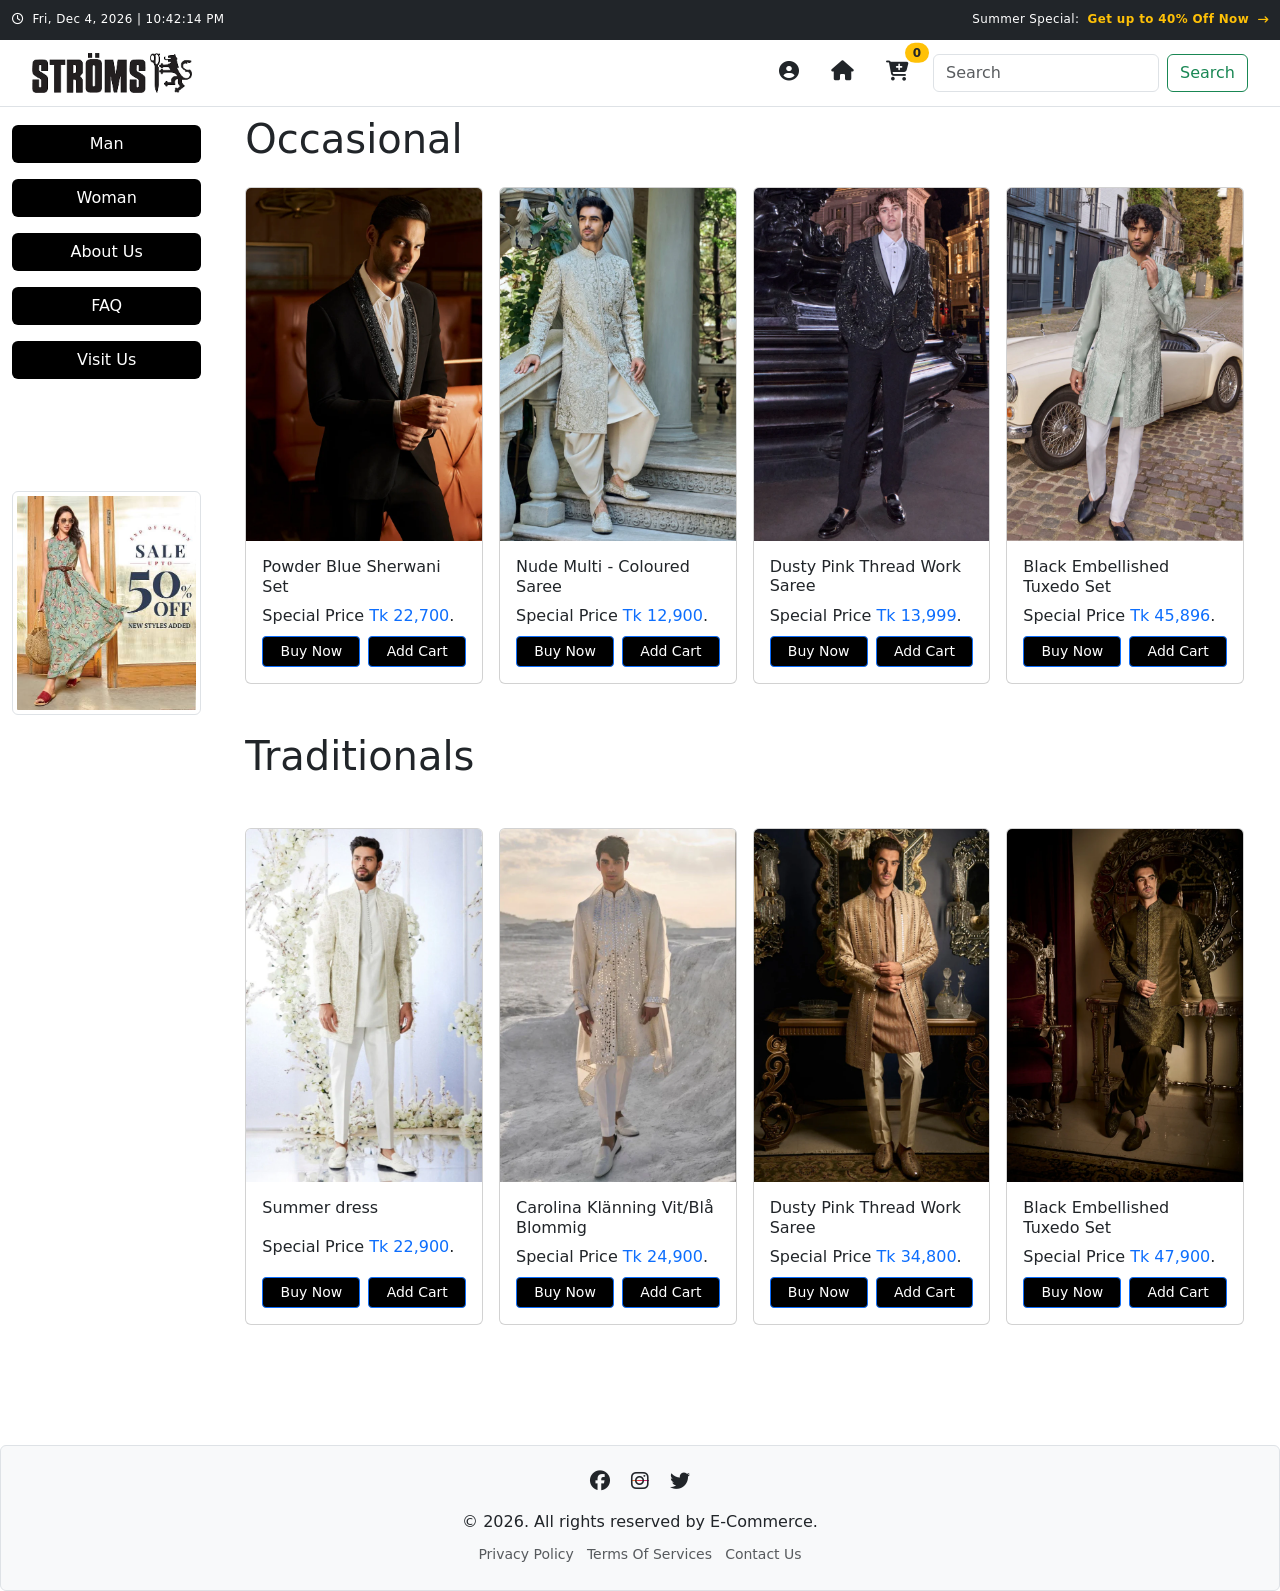
<file: man.html>
<!DOCTYPE html>
<html lang="en">

<head>
    <meta charset="UTF-8">
    <meta name="viewport" content="width=device-width, initial-scale=1.0">
    <title>OVO Collection</title>
    <link rel="stylesheet" href="./css/bootstrap.min.css">
    <link rel="stylesheet" href="https://cdnjs.cloudflare.com/ajax/libs/font-awesome/6.5.1/css/all.min.css" />
    <link rel="stylesheet" href="./style.css">
</head>

<body>
    <!-- Sticky nav -1 -->
    <div class="top-ticker-banner fixed-top bg-dark text-white d-flex align-items-center">
        <div
            class="container-fluid bg-dark d-flex flex-column flex-sm-row justify-content-between align-items-center text-center">
            <div class="ticker-date small mb-1 mb-sm-0 text-white fw-large">
                <i class="fa-regular fa-clock me-2"></i><span id="live-clock">Loading timestamp...</span>
            </div>
            <div class="ticker-cta small">
                <span class="d-none d-md-inline text-white">Summer Special:</span>
                <a href="#" class="fw-bold text-warning text-decoration-none ms-1 hover-underline">
                    Get up to 40% Off Now <i class="fa-solid fa-arrow-right-long ms-1 small"></i>
                </a>
            </div>
        </div>
    </div>

    <header>
        <!--Sticky nav-2-->
        <nav class="navbar navbar-expand-lg fixed-top m-0 p-2 bg-white border-bottom">
            <div class="container-fluid px-md-4">
                <a class="navbar-brand" href="#">
                    <img src="./assets/logo.avif" alt="Logo" style="height: 40px; width: auto;">
                </a>
                <button class="navbar-toggler" type="button" data-bs-toggle="collapse"
                    data-bs-target="#navbarSupportedContent" aria-controls="navbarSupportedContent" aria-expanded="false"
                    aria-label="Toggle navigation">
                    <span class="navbar-toggler-icon"></span>
                </button>
    
                <div class="collapse navbar-collapse" id="navbarSupportedContent">
                    <ul class="navbar-nav d-md-none border-bottom pb-2 mb-2">
                        <li class="nav-item"><a class="nav-link" href="./man.html">Man</a></li>
                        <li class="nav-item"><a class="nav-link" href="./woman.html">Woman</a></li>
                        <li class="nav-item"><a class="nav-link" href="./aboutus.html">About Us</a></li>
                        <li class="nav-item"><a class="nav-link" href="./faq.html">FAQ</a></li>
                        <li class="nav-item"><a class="nav-link" href="./visit.html">Visit Us</a></li>
                    </ul>
    
                    <ul class="navbar-nav ms-auto mb-2 mb-lg-0 d-flex flex-row gap-3 alignment-mobile">
                        <li class="nav-item">
                            <a class="nav-link active p-2" aria-current="page" href="./profile.html">
                                <i class="fa-solid fa-circle-user text-dark fs-5"></i>
                            </a>
                        </li>
                        <li class="nav-item">
                            <a class="nav-link p-2" href="./index.html">
                                <i class="fa-solid fa-house text-dark fs-5"></i>
                            </a>
                        </li>
                        <li class="nav-item">
                            <a class="nav-link p-2 position-relative" href="#" data-bs-toggle="offcanvas"
                                data-bs-target="#cartSidebar">
                                <i class="fa-solid fa-cart-plus text-dark fs-5"></i>
                                <span id="cart-count"
                                    class="badge bg-warning text-dark position-absolute top-0 start-100 translate-middle rounded-pill">0</span>
                            </a>
                        </li>
                    </ul>
    
                    <form class="d-flex ms-lg-3 mt-2 mt-lg-0" role="search">
                        <input class="form-control me-2" type="search" placeholder="Search" aria-label="Search" />
                        <button class="btn btn-outline-success text-success bg-transparent" type="submit">Search</button>
                    </form>
                </div>
            </div>
        </nav>
    </header>

    <main style="padding-top: 56px;">
        <div class="container-fluid">
            <div class="row">

                <div class="nav-2 col-md-2 position-fixed start-0 vh-100 d-none d-md-block"
                    style="z-index: 1020; top: 56px; padding-top: 69px;">
                    <ul class="nav nav-pills flex-column px-7 pt-9 ">
                        <li class="nav-item mb-3">
                            <a class="btn w-100 " href="./man.html">Man</a>
                        </li>
                        <li class="nav-item mb-3">
                            <a class="btn w-100 " href="./woman.html">Woman</a>
                        </li>
                        <li class="nav-item mb-3">
                            <a class="btn w-100 " href="./aboutus.html">About Us</a>
                        </li>
                        <li class="nav-item mb-3">
                            <a class="btn w-100 " href="./faq.html">FAQ</a>
                        </li>
                        <li class="nav-item mb-3">
                            <a class="btn w-100 " href="./visit.html">Visit Us</a>
                        </li>
                    </ul>
                    <br>
                    <br>
                    <img src="./assets/sale.jpg" class="img-thumbnail mt-5 d-block mx-auto" alt="...">
                </div>

                <div class="col-12 col-md-10 offset-md-2 py-4 px-4">
                    <div class="offcanvas offcanvas-end" tabindex="-1" id="cartSidebar">
                        <div class="offcanvas-header">
                            <h5 class="offcanvas-title">Shopping Cart</h5>
                            <button type="button" class="btn-close" data-bs-dismiss="offcanvas"
                                aria-label="Close"></button>
                        </div>
                        <div class="offcanvas-body">
                            <ul id="cart-items" class="list-group mb-3"></ul>
                            <hr>
                            <h5>Total: Tk <span id="cart-total">0</span></h5>
                        </div>
                    </div>
                </div>

                <section style="margin-top: -33px !important; position: relative; z-index: 10;">
                    <div class="col-md-10 offset-md-2 pt-0 pb-4 px-4">
                        <section class="product-section mb-5 ">
                            <h3 class="mb-4 display-6"><b>Occasional</b></h3>
                            <div class="R-1 row g-3">

                                <div class="col-12 col-sm-6 col-lg-3">
                                    <div class="card h-100">
                                        <img src="./assets/Man/1.webp" class="card-img-top" alt="Product">
                                        <div class="card-body d-flex flex-column justify-content-between">
                                            <h5 class="card-title fs-6">Powder Blue Sherwani Set</h5>
                                            <p class="card-text mb-2">Special Price <span class="text-primary">Tk
                                                    22,700</span>.</p>
                                            <div class="d-flex gap-2">
                                                <a href="#" class="btn btn-primary btn-sm flex-fill">Buy Now</a>
                                                <button class="btn btn-outline-primary btn-sm flex-fill"
                                                    data-id="item-1"
                                                    onclick="toggleCart('Powder Blue Sherwani Set', 22700, this)">
                                                    Add Cart
                                                </button>
                                            </div>
                                        </div>
                                    </div>
                                </div>

                                <div class="col-12 col-sm-6 col-lg-3">
                                    <div class="card h-100">
                                        <img src="./assets/Man/2.webp" class="card-img-top" alt="Product">
                                        <div class="card-body d-flex flex-column justify-content-between">
                                            <h5 class="card-title fs-6">Nude Multi - Coloured Saree</h5>
                                            <p class="card-text mb-2">Special Price <span class="text-primary">Tk
                                                    12,900</span>.</p>
                                            <div class="d-flex gap-2">
                                                <a href="#" class="btn btn-primary btn-sm flex-fill">Buy Now</a>
                                                <button class="btn btn-outline-primary btn-sm flex-fill"
                                                    data-id="item-2"
                                                    onclick="toggleCart('Nude Multi - Coloured Saree', 12900, this)">
                                                    Add Cart
                                                </button>
                                            </div>
                                        </div>
                                    </div>
                                </div>

                                <div class="col-12 col-sm-6 col-lg-3">
                                    <div class="card h-100">
                                        <img src="./assets/Man/3.webp" class="card-img-top" alt="Product">
                                        <div class="card-body d-flex flex-column justify-content-between">
                                            <h5 class="card-title fs-6">Dusty Pink Thread Work Saree</h5>
                                            <p class="card-text mb-2">Special Price <span class="text-primary">Tk
                                                    13,999</span>.</p>
                                            <div class="d-flex gap-2">
                                                <a href="#" class="btn btn-primary btn-sm flex-fill">Buy Now</a>
                                                <button class="btn btn-outline-primary btn-sm flex-fill"
                                                    data-id="item-3"
                                                    onclick="toggleCart('Dusty Pink Thread Work Saree', 13999, this)">
                                                    Add Cart
                                                </button>
                                            </div>
                                        </div>
                                    </div>
                                </div>

                                <div class="col-12 col-sm-6 col-lg-3">
                                    <div class="card h-100">
                                        <img src="./assets/Man/4.webp" class="card-img-top" alt="Product">
                                        <div class="card-body d-flex flex-column justify-content-between">
                                            <h5 class="card-title fs-6">Black Embellished Tuxedo Set</h5>
                                            <p class="card-text mb-2">Special Price <span class="text-primary">Tk
                                                    45,896</span>.</p>
                                            <div class="d-flex gap-2">
                                                <a href="#" class="btn btn-primary btn-sm flex-fill">Buy Now</a>
                                                <button class="btn btn-outline-primary btn-sm flex-fill"
                                                    data-id="item-4"
                                                    onclick="toggleCart('Black Embellished Tuxedo Set', 45896, this)">
                                                    Add Cart
                                                </button>
                                            </div>
                                        </div>
                                    </div>
                                </div>
                            </div>

                            <h3 class="my-5 display-6"><b>Traditionals</b></h3>
                            <div class="row g-3">

                                <div class="col-12 col-sm-6 col-lg-3">
                                    <div class="card h-100">
                                        <img src="./assets/Man/5.webp" class="card-img-top" alt="Product">
                                        <div class="card-body d-flex flex-column justify-content-between">
                                            <h5 class="card-title fs-6">Summer dress</h5>
                                            <p class="card-text mb-2">Special Price <span class="text-primary">Tk
                                                    22,900</span>.</p>
                                            <div class="d-flex gap-2">
                                                <a href="#" class="btn btn-primary btn-sm flex-fill">Buy Now</a>
                                                <button class="btn btn-outline-primary btn-sm flex-fill"
                                                    data-id="item-5" onclick="toggleCart('Summer dress', 22900, this)">
                                                    Add Cart
                                                </button>
                                            </div>
                                        </div>
                                    </div>
                                </div>

                                <div class="col-12 col-sm-6 col-lg-3">
                                    <div class="card h-100">
                                        <img src="./assets/Man/6.webp" class="card-img-top" alt="Product">
                                        <div class="card-body d-flex flex-column justify-content-between">
                                            <h5 class="card-title fs-6">Carolina Klänning Vit/Blå Blommig</h5>
                                            <p class="card-text mb-2">Special Price <span class="text-primary">Tk
                                                    24,900</span>.</p>
                                            <div class="d-flex gap-2">
                                                <a href="#" class="btn btn-primary btn-sm flex-fill">Buy Now</a>
                                                <button class="btn btn-outline-primary btn-sm flex-fill"
                                                    data-id="item-6"
                                                    onclick="toggleCart('Carolina Klänning Vit/Blå Blommig', 24900, this)">
                                                    Add Cart
                                                </button>
                                            </div>
                                        </div>
                                    </div>
                                </div>

                                <div class="col-12 col-sm-6 col-lg-3">
                                    <div class="card h-100">
                                        <img src="./assets/Man/7.webp" class="card-img-top" alt="Product">
                                        <div class="card-body d-flex flex-column justify-content-between">
                                            <h5 class="card-title fs-6">Dusty Pink Thread Work Saree</h5>
                                            <p class="card-text mb-2">Special Price <span class="text-primary">Tk
                                                    34,800</span>.</p>
                                            <div class="d-flex gap-2">
                                                <a href="#" class="btn btn-primary btn-sm flex-fill">Buy Now</a>
                                                <button class="btn btn-outline-primary btn-sm flex-fill"
                                                    data-id="item-7"
                                                    onclick="toggleCart('Dusty Pink Thread Work Saree', 34800, this)">
                                                    Add Cart
                                                </button>
                                            </div>
                                        </div>
                                    </div>
                                </div>

                                <div class="col-12 col-sm-6 col-lg-3">
                                    <div class="card h-100">
                                        <img src="./assets/Man/8.webp" class="card-img-top" alt="Product">
                                        <div class="card-body d-flex flex-column justify-content-between">
                                            <h5 class="card-title fs-6">Black Embellished Tuxedo Set</h5>
                                            <div>
                                                <p class="card-text mb-2">Special Price <span class="text-primary">Tk
                                                        47,900</span>.</p>
                                                <div class="d-flex gap-2">
                                                    <a href="#" class="btn btn-primary btn-sm flex-fill">Buy Now</a>
                                                    <button class="btn btn-outline-primary btn-sm flex-fill"
                                                        data-id="item-8"
                                                        onclick="toggleCart('Black Embellished Tuxedo Set', 47900, this)">
                                                        Add Cart
                                                    </button>
                                                </div>
                                            </div>
                                        </div>
                                    </div>
                                </div>
                            </div>
                        </section>
                    </div>
                </section>

                <footer class="text-center bg-light py-4 mt-5 rounded border">
                    <div class="mb-3">
                        <a href="#" class="me-3 text-dark"><i class="fa-brands fa-facebook fa-lg"></i></a>
                        <a href="#" class="me-3 text-dark"><i class="fa-brands fa-instagram fa-lg"></i></a>
                        <a href="#" class="text-dark"><i class="fa-brands fa-twitter fa-lg"></i></a>
                    </div>
                    <p class="mb-2"> &copy; 2026. All rights reserved by E-Commerce. </p>
                    <div>
                        <a href="#" class="text-muted me-2 text-decoration-none small">Privacy Policy</a>
                        <a href="#" class="text-muted me-2 text-decoration-none small">Terms Of Services</a>
                        <a href="#" class="text-muted text-decoration-none small">Contact Us</a>
                    </div>
                </footer>

            </div>
        </div>
    </main>

    <!--java-->
    <script>

        function updateLiveClock() {
            const clockElement = document.getElementById('live-clock');
            if (!clockElement) return;

            const now = new Date();
            const options = { weekday: 'short', year: 'numeric', month: 'short', day: 'numeric' };
            const dateString = now.toLocaleDateString('en-US', options);
            const timeString = now.toLocaleTimeString('en-US', { hour12: true });

            clockElement.innerText = `${dateString} | ${timeString}`;
        }
        updateLiveClock();
        setInterval(updateLiveClock, 1000);

        // --- Cart  ---
        let count = 0;
        let total = 0;

        function toggleCart(name, price, button) {
            const itemId = "cart-item-" + name.replace(/[^a-zA-Z0-9]/g, "-").toLowerCase();
            const existingItem = document.getElementById(itemId);

            if (!existingItem) {
                count++;
                total += price;

                let li = document.createElement("li");
                li.id = itemId;
                li.className = "list-group-item d-flex justify-content-between align-items-center";
                li.innerHTML = `<span>${name}</span> <span class="text-muted">Tk ${price.toLocaleString()}</span>`;
                document.getElementById("cart-items").appendChild(li);

                button.classList.remove('btn-outline-primary');
                button.classList.add('btn-success');
                button.innerText = 'Added ✓';
            } else {
                count--;
                total -= price;

                existingItem.remove();

                button.classList.remove('btn-success');
                button.classList.add('btn-outline-primary');
                button.innerText = 'Add Cart';
            }

            document.getElementById("cart-count").innerText = count;
            document.getElementById("cart-total").innerText = total.toLocaleString();
        }
    </script>

    <script src="./js/bootstrap.bundle.js"></script>
</body>

</html>
</file>
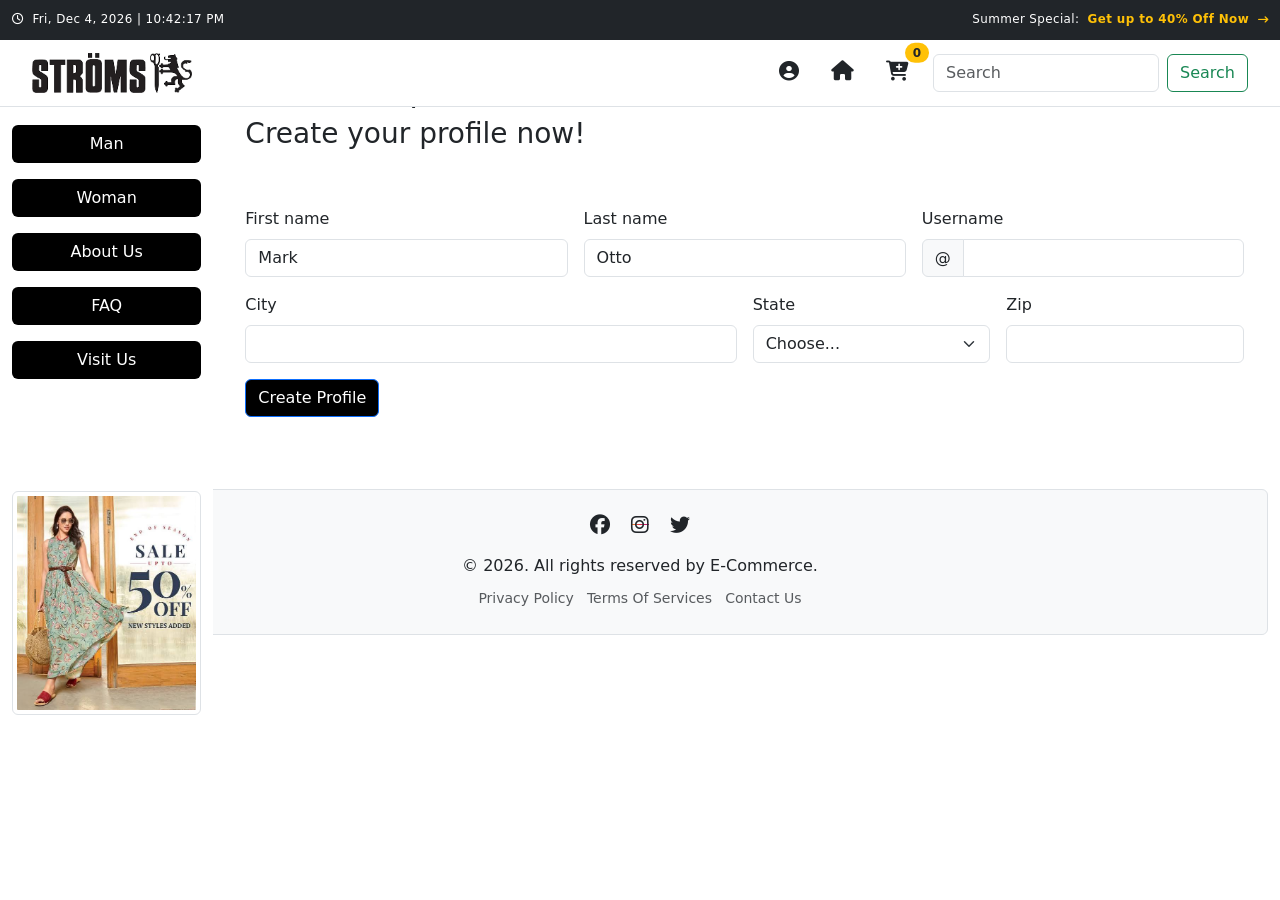
<file: profile.html>
<!DOCTYPE html>
<html lang="en">

<head>
    <meta charset="UTF-8">
    <meta name="viewport" content="width=device-width, initial-scale=1.0">
    <title>OVO Profile</title>
    <link rel="stylesheet" href="./css/bootstrap.min.css">
    <link rel="stylesheet" href="https://cdnjs.cloudflare.com/ajax/libs/font-awesome/6.5.1/css/all.min.css" />
    <link rel="stylesheet" href="./style.css">
</head>

<body>

    <!-- Sticky nav -1 -->
    <div class="top-ticker-banner fixed-top bg-dark text-white d-flex align-items-center">
        <div
            class="container-fluid bg-dark d-flex flex-column flex-sm-row justify-content-between align-items-center text-center">
            <div class="ticker-date small mb-1 mb-sm-0 text-white fw-large">
                <i class="fa-regular fa-clock me-2"></i><span id="live-clock">Loading timestamp...</span>
            </div>
            <div class="ticker-cta small">
                <span class="d-none d-md-inline text-white">Summer Special:</span>
                <a href="#" class="fw-bold text-warning text-decoration-none ms-1 hover-underline">
                    Get up to 40% Off Now <i class="fa-solid fa-arrow-right-long ms-1 small"></i>
                </a>
            </div>
        </div>
    </div>
    
    <header>
        <!--Sticky nav-2-->
        <nav class="navbar navbar-expand-lg fixed-top m-0 p-2 bg-white border-bottom">
            <div class="container-fluid px-md-4">
                <a class="navbar-brand" href="#">
                    <img src="./assets/logo.avif" alt="Logo" style="height: 40px; width: auto;">
                </a>
                <button class="navbar-toggler" type="button" data-bs-toggle="collapse"
                    data-bs-target="#navbarSupportedContent" aria-controls="navbarSupportedContent" aria-expanded="false"
                    aria-label="Toggle navigation">
                    <span class="navbar-toggler-icon"></span>
                </button>
    
                <div class="collapse navbar-collapse" id="navbarSupportedContent">
                    <ul class="navbar-nav d-md-none border-bottom pb-2 mb-2">
                        <li class="nav-item"><a class="nav-link" href="./man.html">Man</a></li>
                        <li class="nav-item"><a class="nav-link" href="./woman.html">Woman</a></li>
                        <li class="nav-item"><a class="nav-link" href="./aboutus.html">About Us</a></li>
                        <li class="nav-item"><a class="nav-link" href="./faq.html">FAQ</a></li>
                        <li class="nav-item"><a class="nav-link" href="./visit.html">Visit Us</a></li>
                    </ul>
    
                    <ul class="navbar-nav ms-auto mb-2 mb-lg-0 d-flex flex-row gap-3 alignment-mobile">
                        <li class="nav-item">
                            <a class="nav-link active p-2" aria-current="page" href="./profile.html">
                                <i class="fa-solid fa-circle-user text-dark fs-5"></i>
                            </a>
                        </li>
                        <li class="nav-item">
                            <a class="nav-link p-2" href="./index.html">
                                <i class="fa-solid fa-house text-dark fs-5"></i>
                            </a>
                        </li>
                        <li class="nav-item">
                            <a class="nav-link p-2 position-relative" href="#" data-bs-toggle="offcanvas"
                                data-bs-target="#cartSidebar">
                                <i class="fa-solid fa-cart-plus text-dark fs-5"></i>
                                <span id="cart-count"
                                    class="badge bg-warning text-dark position-absolute top-0 start-100 translate-middle rounded-pill">0</span>
                            </a>
                        </li>
                    </ul>
    
                    <form class="d-flex ms-lg-3 mt-2 mt-lg-0" role="search">
                        <input class="form-control me-2" type="search" placeholder="Search" aria-label="Search" />
                        <button class="btn btn-outline-success text-success bg-transparent" type="submit">Search</button>
                    </form>
                </div>
            </div>
        </nav>
    </header>

    <main style="padding-top: 56px;">
        <div class="container-fluid">
            <div class="row">


                <div class="nav-2 col-md-2 position-fixed start-0 vh-100 d-none d-md-block"
                    style="z-index: 1020; top: 56px; padding-top: 69px;">
                    <ul class="nav nav-pills flex-column px-7 pt-9 ">

                        <li class="nav-item mb-3">
                            <a class="btn w-100 " href="./man.html">Man</a>
                        </li>
                        <li class="nav-item mb-3">
                            <a class="btn w-100 " href="./woman.html">Woman</a>
                        </li>
                        <li class="nav-item mb-3">
                            <a class="btn w-100 " href="./aboutus.html">About Us</a>
                        </li>
                        <li class="nav-item mb-3">
                            <a class="btn w-100 " href="./faq.html">FAQ</a>
                        </li>
                        <li class="nav-item mb-3">
                            <a class="btn w-100 " href="./visit.html">Visit Us</a>
                        </li>
                    </ul>
                    <br>
                    <br>
                    <img src="./assets/sale.jpg" class="img-thumbnail mt-5 d-block mx-auto" alt="...">
                    </div>
                </div>


                <div class="col-12 col-md-10 offset-md-2 py-4 px-4">


                    <div class="offcanvas offcanvas-end" tabindex="-1" id="cartSidebar">
                        <div class="offcanvas-header">
                            <h5 class="offcanvas-title">Shopping Cart</h5>
                            <button type="button" class="btn-close" data-bs-dismiss="offcanvas"
                                aria-label="Close"></button>
                        </div>
                        <div class="offcanvas-body">
                            <ul id="cart-items" class="list-group mb-3">

                            </ul>
                            <hr>
                            <h5>Total: Tk <span id="cart-total">0</span></h5>
                        </div>
                    </div>
                </div>

<!--profile-->
<section style="margin-top: -33px !important; position: relative; z-index: 10;">
    <div class="col-md-10 offset-md-2 pt-0 pb-4 px-4 ">
        <h2>Haven't a profile?</h2> <h3>Create your profile now!</h3>
        <br>
        <br>
        <form class="row g-3 needs-validation" novalidate>
            <div class="col-md-4 position-relative">
                <label for="validationTooltip01" class="form-label">First name</label>
                <input type="text" class="form-control" id="validationTooltip01" value="Mark" required>
                <div class="valid-tooltip">
                    Looks good!
                </div>
            </div>
            <div class="col-md-4 position-relative">
                <label for="validationTooltip02" class="form-label">Last name</label>
                <input type="text" class="form-control" id="validationTooltip02" value="Otto" required>
                <div class="valid-tooltip">
                    Looks good!
                </div>
            </div>
            <div class="col-md-4 position-relative">
                <label for="validationTooltipUsername" class="form-label">Username</label>
                <div class="input-group has-validation">
                    <span class="input-group-text" id="validationTooltipUsernamePrepend">@</span>
                    <input type="text" class="form-control" id="validationTooltipUsername"
                        aria-describedby="validationTooltipUsernamePrepend" required>
                    <div class="invalid-tooltip">
                        Please choose a unique and valid username.
                    </div>
                </div>
            </div>
            <div class="col-md-6 position-relative">
                <label for="validationTooltip03" class="form-label">City</label>
                <input type="text" class="form-control" id="validationTooltip03" required>
                <div class="invalid-tooltip">
                    Please provide a valid city.
                </div>
            </div>
            <div class="col-md-3 position-relative">
                <label for="validationTooltip04" class="form-label">State</label>
                <select class="form-select" id="validationTooltip04" required>
                    <option selected disabled value="">Choose...</option>
                    <option>...</option>
                </select>
                <div class="invalid-tooltip">
                    Please select a valid state.
                </div>
            </div>
            <div class="col-md-3 position-relative">
                <label for="validationTooltip05" class="form-label">Zip</label>
                <input type="text" class="form-control" id="validationTooltip05" required>
                <div class="invalid-tooltip">
                    Please provide a valid zip.
                </div>
            </div>
            
            <div class="col-12">
                <button class="btn btn-primary" type="submit">Create Profile</button>
            </div>
            
        </form>
    </div>
</section>

<!--footer-->

<footer class="text-center bg-light py-4 mt-5 rounded border">
    <div class="mb-3">
        <a href="#" class="me-3 text-dark"><i class="fa-brands fa-facebook fa-lg"></i></a>
        <a href="#" class="me-3 text-dark"><i class="fa-brands fa-instagram fa-lg"></i></a>
        <a href="#" class="text-dark"><i class="fa-brands fa-twitter fa-lg"></i></a>
    </div>
    <p class="mb-2"> &copy; 2026. All rights reserved by E-Commerce. </p>
    <div>
        <a href="#" class="text-muted me-2 text-decoration-none small">Privacy Policy</a>
        <a href="#" class="text-muted me-2 text-decoration-none small">Terms Of Services</a>
        <a href="#" class="text-muted text-decoration-none small">Contact Us</a>
    </div>
</footer>

</div>
</div>
</div>
</main>
<!--java-->
<script>

    function updateLiveClock() {
        const clockElement = document.getElementById('live-clock');
        if (!clockElement) return;

        const now = new Date();
        const options = { weekday: 'short', year: 'numeric', month: 'short', day: 'numeric' };
        const dateString = now.toLocaleDateString('en-US', options);
        const timeString = now.toLocaleTimeString('en-US', { hour12: true });

        clockElement.innerText = `${dateString} | ${timeString}`;
    }
    updateLiveClock();
    setInterval(updateLiveClock, 1000);

    // --- Cart  ---
    let count = 0;
    let total = 0;

    function toggleCart(name, price, button) {
        const itemId = "cart-item-" + name.replace(/[^a-zA-Z0-9]/g, "-").toLowerCase();
        const existingItem = document.getElementById(itemId);

        if (!existingItem) {
            count++;
            total += price;

            let li = document.createElement("li");
            li.id = itemId;
            li.className = "list-group-item d-flex justify-content-between align-items-center";
            li.innerHTML = `<span>${name}</span> <span class="text-muted">Tk ${price.toLocaleString()}</span>`;
            document.getElementById("cart-items").appendChild(li);

            button.classList.remove('btn-outline-primary');
            button.classList.add('btn-success');
            button.innerText = 'Added ✓';
        } else {
            count--;
            total -= price;

            existingItem.remove();

            button.classList.remove('btn-success');
            button.classList.add('btn-outline-primary');
            button.innerText = 'Add Cart';
        }

        document.getElementById("cart-count").innerText = count;
        document.getElementById("cart-total").innerText = total.toLocaleString();
    }
</script>


<script src="./js/bootstrap.bundle.js"></script>
</body>

</html>
</file>
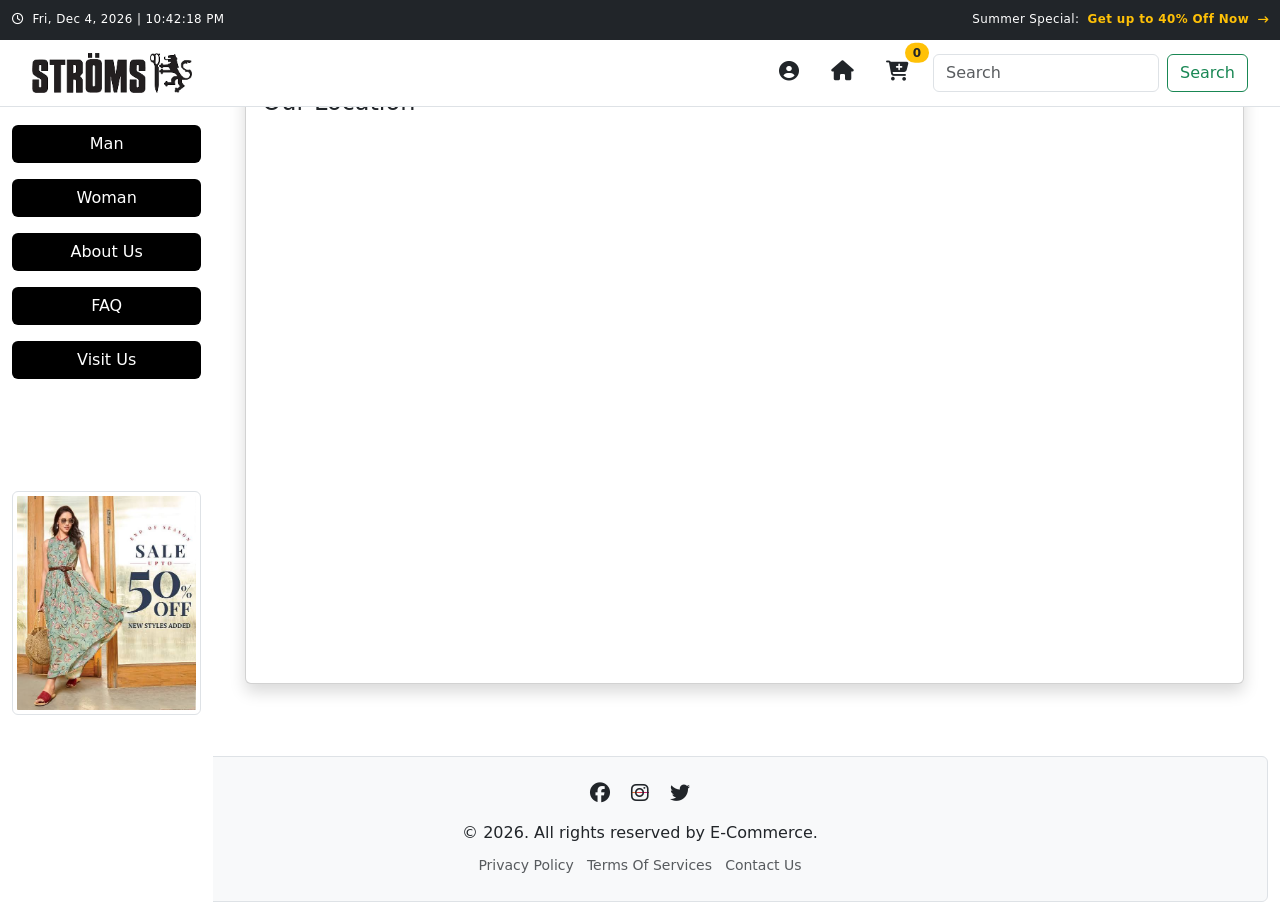
<file: visit.html>
<!DOCTYPE html>
<html lang="en">

<head>
    <meta charset="UTF-8">
    <meta name="viewport" content="width=device-width, initial-scale=1.0">
    <title>OVO Location</title>
    <link rel="stylesheet" href="./css/bootstrap.min.css">
    <link rel="stylesheet" href="https://cdnjs.cloudflare.com/ajax/libs/font-awesome/6.5.1/css/all.min.css" />
    <link rel="stylesheet" href="./style.css">
</head>

<body>

    <!-- Sticky nav -1 -->
    <div class="top-ticker-banner fixed-top bg-dark text-white d-flex align-items-center">
        <div
            class="container-fluid bg-dark d-flex flex-column flex-sm-row justify-content-between align-items-center text-center">
            <div class="ticker-date small mb-1 mb-sm-0 text-white fw-large">
                <i class="fa-regular fa-clock me-2"></i><span id="live-clock">Loading timestamp...</span>
            </div>
            <div class="ticker-cta small">
                <span class="d-none d-md-inline text-white">Summer Special:</span>
                <a href="#" class="fw-bold text-warning text-decoration-none ms-1 hover-underline">
                    Get up to 40% Off Now <i class="fa-solid fa-arrow-right-long ms-1 small"></i>
                </a>
            </div>
        </div>
    </div>
    
    <header>
        <!--Sticky nav-2-->
        <nav class="navbar navbar-expand-lg fixed-top m-0 p-2 bg-white border-bottom">
            <div class="container-fluid px-md-4">
                <a class="navbar-brand" href="#">
                    <img src="./assets/logo.avif" alt="Logo" style="height: 40px; width: auto;">
                </a>
                <button class="navbar-toggler" type="button" data-bs-toggle="collapse"
                    data-bs-target="#navbarSupportedContent" aria-controls="navbarSupportedContent" aria-expanded="false"
                    aria-label="Toggle navigation">
                    <span class="navbar-toggler-icon"></span>
                </button>
    
                <div class="collapse navbar-collapse" id="navbarSupportedContent">
                    <ul class="navbar-nav d-md-none border-bottom pb-2 mb-2">
                        <li class="nav-item"><a class="nav-link" href="./man.html">Man</a></li>
                        <li class="nav-item"><a class="nav-link" href="./woman.html">Woman</a></li>
                        <li class="nav-item"><a class="nav-link" href="./aboutus.html">About Us</a></li>
                        <li class="nav-item"><a class="nav-link" href="./faq.html">FAQ</a></li>
                        <li class="nav-item"><a class="nav-link" href="./visit.html">Visit Us</a></li>
                    </ul>
    
                    <ul class="navbar-nav ms-auto mb-2 mb-lg-0 d-flex flex-row gap-3 alignment-mobile">
                        <li class="nav-item">
                            <a class="nav-link active p-2" aria-current="page" href="./profile.html">
                                <i class="fa-solid fa-circle-user text-dark fs-5"></i>
                            </a>
                        </li>
                        <li class="nav-item">
                            <a class="nav-link p-2" href="./index.html">
                                <i class="fa-solid fa-house text-dark fs-5"></i>
                            </a>
                        </li>
                        <li class="nav-item">
                            <a class="nav-link p-2 position-relative" href="#" data-bs-toggle="offcanvas"
                                data-bs-target="#cartSidebar">
                                <i class="fa-solid fa-cart-plus text-dark fs-5"></i>
                                <span id="cart-count"
                                    class="badge bg-warning text-dark position-absolute top-0 start-100 translate-middle rounded-pill">0</span>
                            </a>
                        </li>
                    </ul>
    
                    <form class="d-flex ms-lg-3 mt-2 mt-lg-0" role="search">
                        <input class="form-control me-2" type="search" placeholder="Search" aria-label="Search" />
                        <button class="btn btn-outline-success text-success bg-transparent" type="submit">Search</button>
                    </form>
                </div>
            </div>
        </nav>
    </header>

    <main style="padding-top: 56px;">
        <div class="container-fluid">
            <div class="row">


                <div class="nav-2 col-md-2 position-fixed start-0 vh-100 d-none d-md-block"
                    style="z-index: 1020; top: 56px; padding-top: 69px;">
                    <ul class="nav nav-pills flex-column px-7 pt-9 ">
                        <li class="nav-item mb-3">
                            <a class="btn w-100 " href="./man.html">Man</a>
                        </li>
                        <li class="nav-item mb-3">
                            <a class="btn w-100 " href="./woman.html">Woman</a>
                        </li>
                        <li class="nav-item mb-3">
                            <a class="btn w-100 " href="./aboutus.html">About Us</a>
                        </li>
                        <li class="nav-item mb-3">
                            <a class="btn w-100 " href="./faq.html">FAQ</a>
                        </li>
                        <li class="nav-item mb-3">
                            <a class="btn w-100 " href="./visit.html">Visit Us</a>
                        </li>
                    </ul>
                    <br>
                    <br>
                    <img src="./assets/sale.jpg" class="img-thumbnail mt-5 d-block mx-auto" alt="...">
                    </div>
                </div>


                <div class="col-12 col-md-10 offset-md-2 py-4 px-4">


                    <div class="offcanvas offcanvas-end" tabindex="-1" id="cartSidebar">
                        <div class="offcanvas-header">
                            <h5 class="offcanvas-title">Shopping Cart</h5>
                            <button type="button" class="btn-close" data-bs-dismiss="offcanvas"
                                aria-label="Close"></button>
                        </div>
                        <div class="offcanvas-body">
                            <ul id="cart-items" class="list-group mb-3">

                            </ul>
                            <hr>
                            <h5>Total: Tk <span id="cart-total">0</span></h5>
                        </div>
                    </div>
                </div>
                <!--Visit-->
                <section style="margin-top: -33px !important; position: relative; z-index: 10;">
                    <div class="col-md-10 offset-md-2 pt-0 pb-4 px-4">
                    
                <div class="card shadow">
                    <div class="card-body">
                        <h4>Our Location</h4>
                
                        <div class="ratio ratio-16x9">
                            <iframe src="https://www.google.com/maps/embed?pb=!1m18!1m12!1m3!1d58421.33233059588!2d90.28732325881721!3d23.77114385123509!2m3!1f0!2f0!3f0!3m2!1i1024!2i768!4f13.1!3m3!1m2!1s0x3755c0a39f4788ff%3A0xeee6e19c17600455!2sLe%20Reve%20Mohammadpur!5e0!3m2!1sen!2sbd!4v1782030291731!5m2!1sen!2sbd" width="600" height="450" style="border:0;" allowfullscreen="" loading="lazy" referrerpolicy="no-referrer-when-downgrade" style="border:0;"
                                loading="lazy">
                            </iframe>
                        </div>
                    </div>
                </div>
            </div>
                </section>
                <!--footer-->
                <footer class="text-center bg-light py-4 mt-5 rounded border">
                    <div class="mb-3">
                        <a href="#" class="me-3 text-dark"><i class="fa-brands fa-facebook fa-lg"></i></a>
                        <a href="#" class="me-3 text-dark"><i class="fa-brands fa-instagram fa-lg"></i></a>
                        <a href="#" class="text-dark"><i class="fa-brands fa-twitter fa-lg"></i></a>
                    </div>
                    <p class="mb-2"> &copy; 2026. All rights reserved by E-Commerce. </p>
                    <div>
                        <a href="#" class="text-muted me-2 text-decoration-none small">Privacy Policy</a>
                        <a href="#" class="text-muted me-2 text-decoration-none small">Terms Of Services</a>
                        <a href="#" class="text-muted text-decoration-none small">Contact Us</a>
                    </div>
                </footer>
                
                </div>
                </div>
                </div>
                </main>
                <!--java-->
                <script>

                    function updateLiveClock() {
                        const clockElement = document.getElementById('live-clock');
                        if (!clockElement) return;

                        const now = new Date();
                        const options = { weekday: 'short', year: 'numeric', month: 'short', day: 'numeric' };
                        const dateString = now.toLocaleDateString('en-US', options);
                        const timeString = now.toLocaleTimeString('en-US', { hour12: true });

                        clockElement.innerText = `${dateString} | ${timeString}`;
                    }
                    updateLiveClock();
                    setInterval(updateLiveClock, 1000);

                    // --- Cart  ---
                    let count = 0;
                    let total = 0;

                    function toggleCart(name, price, button) {
                        const itemId = "cart-item-" + name.replace(/[^a-zA-Z0-9]/g, "-").toLowerCase();
                        const existingItem = document.getElementById(itemId);

                        if (!existingItem) {
                            count++;
                            total += price;

                            let li = document.createElement("li");
                            li.id = itemId;
                            li.className = "list-group-item d-flex justify-content-between align-items-center";
                            li.innerHTML = `<span>${name}</span> <span class="text-muted">Tk ${price.toLocaleString()}</span>`;
                            document.getElementById("cart-items").appendChild(li);

                            button.classList.remove('btn-outline-primary');
                            button.classList.add('btn-success');
                            button.innerText = 'Added ✓';
                        } else {
                            count--;
                            total -= price;

                            existingItem.remove();

                            button.classList.remove('btn-success');
                            button.classList.add('btn-outline-primary');
                            button.innerText = 'Add Cart';
                        }

                        document.getElementById("cart-count").innerText = count;
                        document.getElementById("cart-total").innerText = total.toLocaleString();
                    }
                </script>
                
                <script src="./js/bootstrap.bundle.js"></script>
                </body>
                
                </html>
</file>
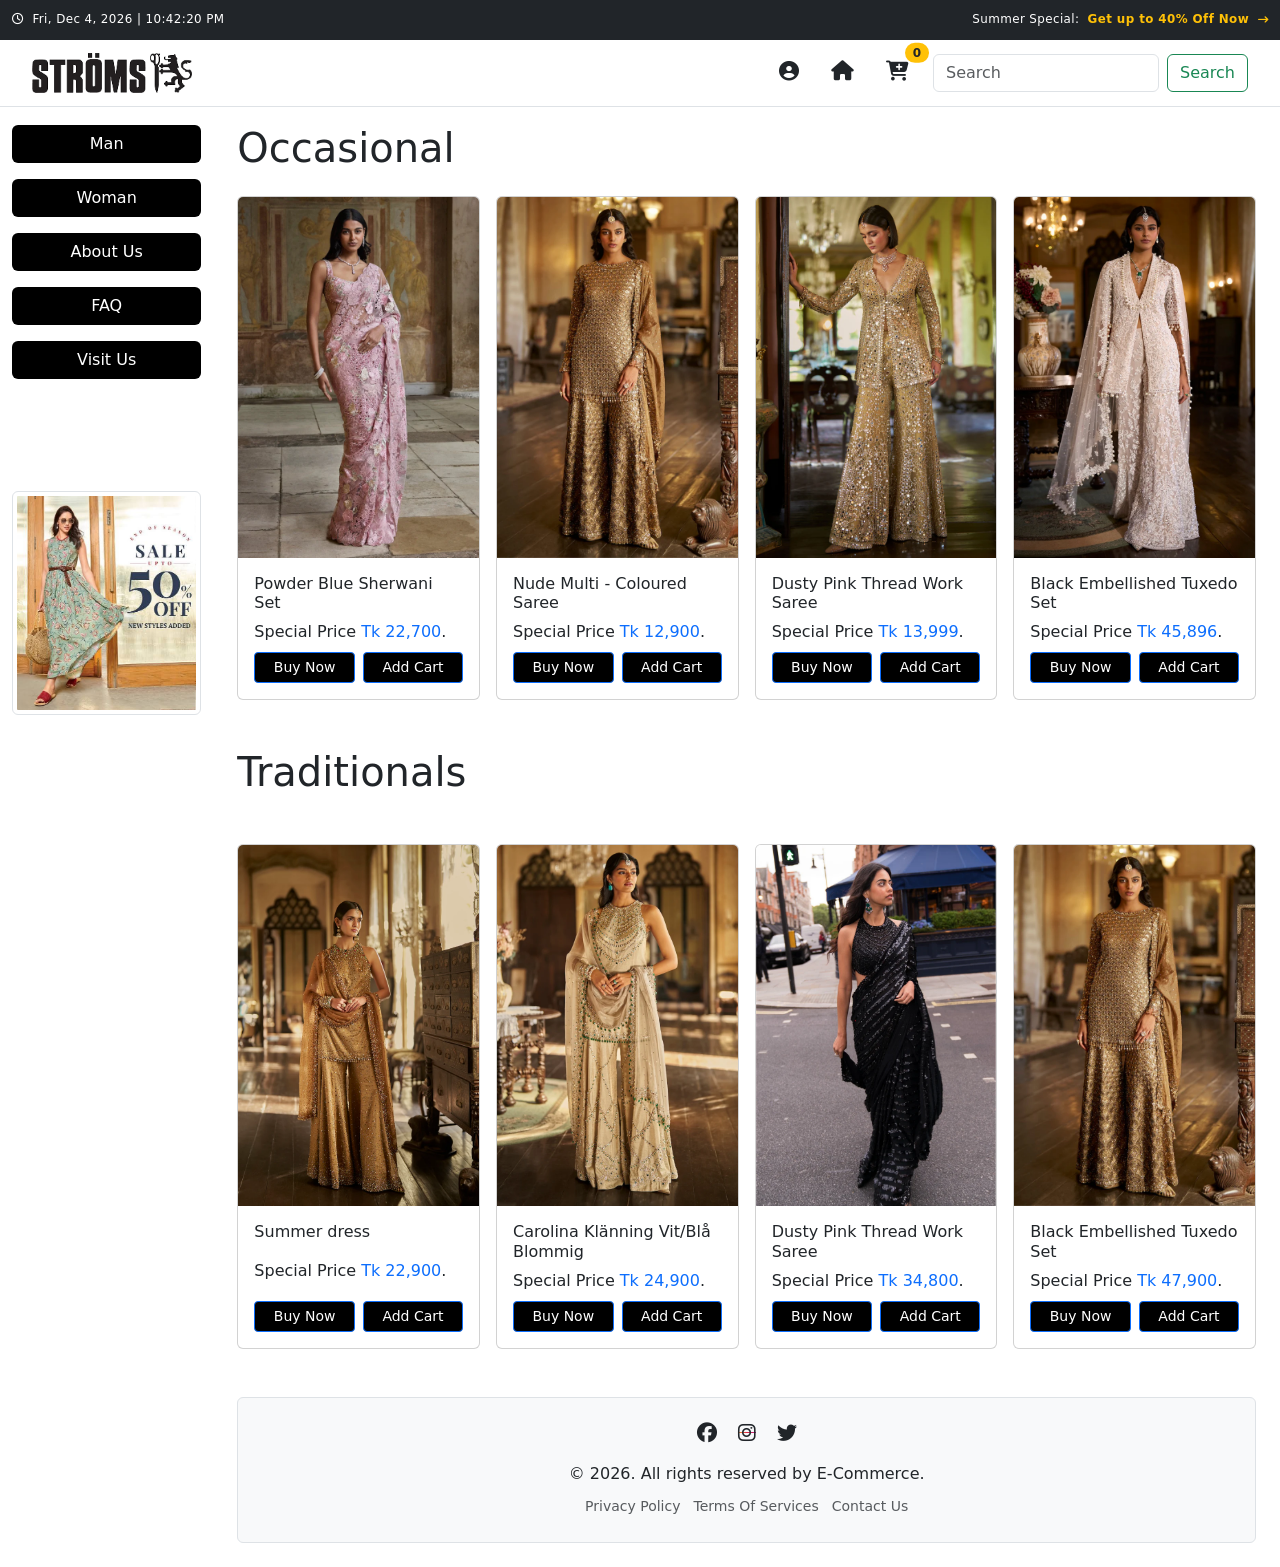
<file: woman.html>
<!DOCTYPE html>
<html lang="en">

<head>
    <meta charset="UTF-8">
    <meta name="viewport" content="width=device-width, initial-scale=1.0">
    <title>OVO Woman Collection</title>
    <link class="sheet" rel="stylesheet" href="./css/bootstrap.min.css">
    <link rel="stylesheet" href="https://cdnjs.cloudflare.com/ajax/libs/font-awesome/6.5.1/css/all.min.css" />
    <link rel="stylesheet" href="./style.css">
</head>

<body>

    <!-- Sticky nav -1 -->
    <div class="top-ticker-banner fixed-top bg-dark text-white d-flex align-items-center">
        <div
            class="container-fluid bg-dark d-flex flex-column flex-sm-row justify-content-between align-items-center text-center">
            <div class="ticker-date small mb-1 mb-sm-0 text-white fw-large">
                <i class="fa-regular fa-clock me-2"></i><span id="live-clock">Loading timestamp...</span>
            </div>
            <div class="ticker-cta small">
                <span class="d-none d-md-inline text-white">Summer Special:</span>
                <a href="#" class="fw-bold text-warning text-decoration-none ms-1 hover-underline">
                    Get up to 40% Off Now <i class="fa-solid fa-arrow-right-long ms-1 small"></i>
                </a>
            </div>
        </div>
    </div>
    
    <header>
        <!--Sticky nav-2-->
        <nav class="navbar navbar-expand-lg fixed-top m-0 p-2 bg-white border-bottom">
            <div class="container-fluid px-md-4">
                <a class="navbar-brand" href="#">
                    <img src="./assets/logo.avif" alt="Logo" style="height: 40px; width: auto;">
                </a>
                <button class="navbar-toggler" type="button" data-bs-toggle="collapse"
                    data-bs-target="#navbarSupportedContent" aria-controls="navbarSupportedContent" aria-expanded="false"
                    aria-label="Toggle navigation">
                    <span class="navbar-toggler-icon"></span>
                </button>
    
                <div class="collapse navbar-collapse" id="navbarSupportedContent">
                    <ul class="navbar-nav d-md-none border-bottom pb-2 mb-2">
                        <li class="nav-item"><a class="nav-link" href="./man.html">Man</a></li>
                        <li class="nav-item"><a class="nav-link" href="./woman.html">Woman</a></li>
                        <li class="nav-item"><a class="nav-link" href="./aboutus.html">About Us</a></li>
                        <li class="nav-item"><a class="nav-link" href="./faq.html">FAQ</a></li>
                        <li class="nav-item"><a class="nav-link" href="./visit.html">Visit Us</a></li>
                    </ul>
    
                    <ul class="navbar-nav ms-auto mb-2 mb-lg-0 d-flex flex-row gap-3 alignment-mobile">
                        <li class="nav-item">
                            <a class="nav-link active p-2" aria-current="page" href="./profile.html">
                                <i class="fa-solid fa-circle-user text-dark fs-5"></i>
                            </a>
                        </li>
                        <li class="nav-item">
                            <a class="nav-link p-2" href="./index.html">
                                <i class="fa-solid fa-house text-dark fs-5"></i>
                            </a>
                        </li>
                        <li class="nav-item">
                            <a class="nav-link p-2 position-relative" href="#" data-bs-toggle="offcanvas"
                                data-bs-target="#cartSidebar">
                                <i class="fa-solid fa-cart-plus text-dark fs-5"></i>
                                <span id="cart-count"
                                    class="badge bg-warning text-dark position-absolute top-0 start-100 translate-middle rounded-pill">0</span>
                            </a>
                        </li>
                    </ul>
    
                    <form class="d-flex ms-lg-3 mt-2 mt-lg-0" role="search">
                        <input class="form-control me-2" type="search" placeholder="Search" aria-label="Search" />
                        <button class="btn btn-outline-success text-success bg-transparent" type="submit">Search</button>
                    </form>
                </div>
            </div>
        </nav>
    </header>
    <main style="padding-top: 56px;">
        <div class="container-fluid">
            <div class="row">

                <div class="nav-2 col-md-2 position-fixed start-0 vh-100 d-none d-md-block"
                    style="z-index: 1020; top: 56px; padding-top: 69px;">
                    <ul class="nav nav-pills flex-column px-7 pt-9 ">
                        <li class="nav-item mb-3">
                            <a class="btn w-100 " href="./man.html">Man</a>
                        </li>
                        <li class="nav-item mb-3">
                            <a class="btn w-100 " href="./woman.html">Woman</a>
                        </li>
                        <li class="nav-item mb-3">
                            <a class="btn w-100 " href="./aboutus.html">About Us</a>
                        </li>
                        <li class="nav-item mb-3">
                            <a class="btn w-100 " href="./faq.html">FAQ</a>
                        </li>
                        <li class="nav-item mb-3">
                            <a class="btn w-100 " href="./visit.html">Visit Us</a>
                        </li>
                    </ul>
                    <br>
                    <br>
                    <img src="./assets/sale.jpg" class="img-thumbnail mt-5 d-block mx-auto" alt="...">
                </div>

                <div class="col-12 col-md-10 offset-md-2 py-4 px-4">

                    <div class="offcanvas offcanvas-end" tabindex="-1" id="cartSidebar">
                        <div class="offcanvas-header">
                            <h5 class="offcanvas-title">Shopping Cart</h5>
                            <button type="button" class="btn-close" data-bs-dismiss="offcanvas"
                                aria-label="Close"></button>
                        </div>
                        <div class="offcanvas-body">
                            <ul id="cart-items" class="list-group mb-3"></ul>
                            <hr>
                            <h5>Total: Tk <span id="cart-total">0</span></h5>
                        </div>
                    </div>

                    <section class="product-section mb-5">
                        <h3 class="mb-4 display-6"><b>Occasional</b></h3>
                        <div class="row g-3">

                            <div class="col-12 col-sm-6 col-lg-3">
                                <div class="card h-100">
                                    <img src="./assets/woman/1.webp" class="card-img-top" alt="Product">
                                    <div class="card-body d-flex flex-column justify-content-between">
                                        <h5 class="card-title fs-6">Powder Blue Sherwani Set</h5>
                                        <p class="card-text mb-2">Special Price <span class="text-primary">Tk
                                                22,700</span>.</p>
                                        <div class="d-flex gap-2">
                                            <a href="#" class="btn btn-primary btn-sm flex-fill">Buy Now</a>
                                            <button class="btn btn-outline-primary btn-sm flex-fill"
                                                onclick="toggleCart('Powder Blue Sherwani Set', 22700, this)">
                                                Add Cart
                                            </button>
                                        </div>
                                    </div>
                                </div>
                            </div>

                            <div class="col-12 col-sm-6 col-lg-3">
                                <div class="card h-100">
                                    <img src="./assets/woman/2.webp" class="card-img-top" alt="Product">
                                    <div class="card-body d-flex flex-column justify-content-between">
                                        <h5 class="card-title fs-6">Nude Multi - Coloured Saree</h5>
                                        <p class="card-text mb-2">Special Price <span class="text-primary">Tk
                                                12,900</span>.</p>
                                        <div class="d-flex gap-2">
                                            <a href="#" class="btn btn-primary btn-sm flex-fill">Buy Now</a>
                                            <button class="btn btn-outline-primary btn-sm flex-fill"
                                                onclick="toggleCart('Nude Multi - Coloured Saree', 12900, this)">
                                                Add Cart
                                            </button>
                                        </div>
                                    </div>
                                </div>
                            </div>

                            <div class="col-12 col-sm-6 col-lg-3">
                                <div class="card h-100">
                                    <img src="./assets/woman/3.webp" class="card-img-top" alt="Product">
                                    <div class="card-body d-flex flex-column justify-content-between">
                                        <h5 class="card-title fs-6">Dusty Pink Thread Work Saree</h5>
                                        <p class="card-text mb-2">Special Price <span class="text-primary">Tk
                                                13,999</span>.</p>
                                        <div class="d-flex gap-2">
                                            <a href="#" class="btn btn-primary btn-sm flex-fill">Buy Now</a>
                                            <button class="btn btn-outline-primary btn-sm flex-fill"
                                                onclick="toggleCart('Dusty Pink Thread Work Saree', 13999, this)">
                                                Add Cart
                                            </button>
                                        </div>
                                    </div>
                                </div>
                            </div>

                            <div class="col-12 col-sm-6 col-lg-3">
                                <div class="card h-100">
                                    <img src="./assets/woman/4.webp" class="card-img-top" alt="Product">
                                    <div class="card-body d-flex flex-column justify-content-between">
                                        <h5 class="card-title fs-6">Black Embellished Tuxedo Set</h5>
                                        <p class="card-text mb-2">Special Price <span class="text-primary">Tk
                                                45,896</span>.</p>
                                        <div class="d-flex gap-2">
                                            <a href="#" class="btn btn-primary btn-sm flex-fill">Buy Now</a>
                                            <button class="btn btn-outline-primary btn-sm flex-fill"
                                                onclick="toggleCart('Black Embellished Tuxedo Set', 45896, this)">
                                                Add Cart
                                            </button>
                                        </div>
                                    </div>
                                </div>
                            </div>
                        </div>

                        <h3 class="my-5 display-6"><b>Traditionals</b></h3>
                        <div class="row g-3">

                            <div class="col-12 col-sm-6 col-lg-3">
                                <div class="card h-100">
                                    <img src="./assets/woman/55.webp" class="card-img-top" alt="Product">
                                    <div class="card-body d-flex flex-column justify-content-between">
                                        <h5 class="card-title fs-6">Summer dress</h5>
                                        <p class="card-text mb-2">Special Price <span class="text-primary">Tk
                                                22,900</span>.</p>
                                        <div class="d-flex gap-2">
                                            <a href="#" class="btn btn-primary btn-sm flex-fill">Buy Now</a>
                                            <button class="btn btn-outline-primary btn-sm flex-fill"
                                                onclick="toggleCart('Summer dress', 22900, this)">
                                                Add Cart
                                            </button>
                                        </div>
                                    </div>
                                </div>
                            </div>

                            <div class="col-12 col-sm-6 col-lg-3">
                                <div class="card h-100">
                                    <img src="./assets/woman/6.webp" class="card-img-top" alt="Product">
                                    <div class="card-body d-flex flex-column justify-content-between">
                                        <h5 class="card-title fs-6">Carolina Klänning Vit/Blå Blommig</h5>
                                        <p class="card-text mb-2">Special Price <span class="text-primary">Tk
                                                24,900</span>.</p>
                                        <div class="d-flex gap-2">
                                            <a href="#" class="btn btn-primary btn-sm flex-fill">Buy Now</a>
                                            <button class="btn btn-outline-primary btn-sm flex-fill"
                                                onclick="toggleCart('Carolina Klänning Vit/Blå Blommig', 24900, this)">
                                                Add Cart
                                            </button>
                                        </div>
                                    </div>
                                </div>
                            </div>

                            <div class="col-12 col-sm-6 col-lg-3">
                                <div class="card h-100">
                                    <img src="./assets/woman/8.webp" class="card-img-top" alt="Product">
                                    <div class="card-body d-flex flex-column justify-content-between">
                                        <h5 class="card-title fs-6">Dusty Pink Thread Work Saree</h5>
                                        <p class="card-text mb-2">Special Price <span class="text-primary">Tk
                                                34,800</span>.</p>
                                        <div class="d-flex gap-2">
                                            <a href="#" class="btn btn-primary btn-sm flex-fill">Buy Now</a>
                                            <button class="btn btn-outline-primary btn-sm flex-fill"
                                                onclick="toggleCart('Dusty Pink Thread Work Saree', 34800, this)">
                                                Add Cart
                                            </button>
                                        </div>
                                    </div>
                                </div>
                            </div>

                            <div class="col-12 col-sm-6 col-lg-3">
                                <div class="card h-100">
                                    <img src="./assets/woman/7.webp" class="card-img-top" alt="Product">
                                    <div class="card-body d-flex flex-column justify-content-between">
                                        <h5 class="card-title fs-6">Black Embellished Tuxedo Set</h5>
                                        <div>
                                            <p class="card-text mb-2">Special Price <span class="text-primary">Tk
                                                    47,900</span>.</p>
                                            <div class="d-flex gap-2">
                                                <a href="#" class="btn btn-primary btn-sm flex-fill">Buy Now</a>
                                                <button class="btn btn-outline-primary btn-sm flex-fill"
                                                    onclick="toggleCart('Black Embellished Tuxedo Set', 47900, this)">
                                                    Add Cart
                                                </button>
                                            </div>
                                        </div>
                                    </div>
                                </div>
                            </div>
                        </div>
                    </section>

                    <footer class="text-center bg-light py-4 mt-5 rounded border">
                        <div class="mb-3">
                            <a href="#" class="me-3 text-dark"><i class="fa-brands fa-facebook fa-lg"></i></a>
                            <a href="#" class="me-3 text-dark"><i class="fa-brands fa-instagram fa-lg"></i></a>
                            <a href="#" class="text-dark"><i class="fa-brands fa-twitter fa-lg"></i></a>
                        </div>
                        <p class="mb-2"> &copy; 2026. All rights reserved by E-Commerce. </p>
                        <div>
                            <a href="#" class="text-muted me-2 text-decoration-none small">Privacy Policy</a>
                            <a href="#" class="text-muted me-2 text-decoration-none small">Terms Of Services</a>
                            <a href="#" class="text-muted text-decoration-none small">Contact Us</a>
                        </div>
                    </footer>

                </div>
            </div>
        </div>
    </main>
<!--java-->
<script>

    function updateLiveClock() {
        const clockElement = document.getElementById('live-clock');
        if (!clockElement) return;

        const now = new Date();
        const options = { weekday: 'short', year: 'numeric', month: 'short', day: 'numeric' };
        const dateString = now.toLocaleDateString('en-US', options);
        const timeString = now.toLocaleTimeString('en-US', { hour12: true });

        clockElement.innerText = `${dateString} | ${timeString}`;
    }
    updateLiveClock();
    setInterval(updateLiveClock, 1000);

    // --- Cart  ---
    let count = 0;
    let total = 0;

    function toggleCart(name, price, button) {
        const itemId = "cart-item-" + name.replace(/[^a-zA-Z0-9]/g, "-").toLowerCase();
        const existingItem = document.getElementById(itemId);

        if (!existingItem) {
            count++;
            total += price;

            let li = document.createElement("li");
            li.id = itemId;
            li.className = "list-group-item d-flex justify-content-between align-items-center";
            li.innerHTML = `<span>${name}</span> <span class="text-muted">Tk ${price.toLocaleString()}</span>`;
            document.getElementById("cart-items").appendChild(li);

            button.classList.remove('btn-outline-primary');
            button.classList.add('btn-success');
            button.innerText = 'Added ✓';
        } else {
            count--;
            total -= price;

            existingItem.remove();

            button.classList.remove('btn-success');
            button.classList.add('btn-outline-primary');
            button.innerText = 'Add Cart';
        }

        document.getElementById("cart-count").innerText = count;
        document.getElementById("cart-total").innerText = total.toLocaleString();
    }
</script>
    <script src="./js/bootstrap.bundle.js"></script>
</body>

</html>
</file>
<file: style.css>
html,
body {
    margin: 0 !important;
    padding: 0 !important;
    width: 100%;
    overflow-x: hidden;
}

body {
    background-color: #ffffff;
}

.nav {
    background-color: #ffffff;
}

.container-fluid {
    background-color: #ffffff;
    width: 100%;
}

.nav-2 {
    background-color: #ffffff;
}

.product-section {
    margin-top: 44px;
}

.product-row {
    padding-right: 15px;
    padding-left: 15px;
}

.faq-section {
    margin-top: 49px;
    margin-bottom: 600px;
}

.faq-section h3 {
    margin-bottom: 40px;
    margin-top: 30px;
}

.faq-section img {
    width: 100%;
    max-width: 85%;
    height: auto;
    display: block;
    margin: 0 auto;
}

.fa-instagram {
    background: linear-gradient(45deg,
            #f09433,
            #e6683c,
            #dc2743,
            #cc2366,
            #bc1888);
}

.about-us img {
    width: 100%;
    max-width: 500px;
    height: auto;
}

.btn {
    color: #ffffff;
    background-color: #000000;
}

.btn:hover {
    background-color: #000000;
    color: #ffffff;
}

.image img {
    width: 100px;
    height: 100px;
}

.my-nav-link {
    display: flex !important;
    justify-content: center !important;
    align-items: center !important;
    padding: 10px 15px !important;
    text-decoration: none !important;
}

.my-nav-icon {
    font-size: 1.35rem !important;
    color: rgb(0, 0, 0) !important;
    transition: transform 0.2s ease;
}

.my-nav-link:hover .my-nav-icon {
    transform: scale(1.15);
    color: #000000 !important;
}

.text-head h2 {
    text-align: left;
}

.accordion-button,
.accordion-button:not(.collapsed),
.accordion-button.collapsed {
    color: #000000;
    background-color: #dab6b6;
}

.btn-success {
    background-color: #28a745 !important;
    color: #ffffff !important;
    border-color: #28a745 !important;
}


.top-ticker-banner {
    z-index: 1050;
    /* Above navbar layers */
    font-size: 0.85rem;
    letter-spacing: 0.4px;
    height: 40px;
   
    box-sizing: border-box;
}

.navbar.fixed-top {
    top: 40px !important;
   
    z-index: 1040;
}


.main-content-area {
    padding-top: 114px;
}

.sidebar-desktop-fixed {
    z-index: 1020;
    top: 114px;
    padding-top: 2px;
}

.hover-underline:hover {
    text-decoration: underline !important;
}


@media (max-width: 991px) {
    .alignment-mobile {
        justify-content: flex-start;
        margin-top: 10px;
        padding-left: 5px;
    }
}


@media (max-width: 576px) {
    .top-ticker-banner {
        height: auto;
        
        padding: 6px 0;
    }

    .navbar.fixed-top {
        top: 60px !important;
        
    }

    .main-content-area {
        padding-top: 136px;
    }
}

@media (max-width: 768px) {

    h1,
    h2,
    h3,
    .amount,
    h5 {
        word-wrap: break-word;
        overflow-wrap: break-word;
    }

    .text-head h2 {
        font-size: 1.5rem;
    }
}
</file>
